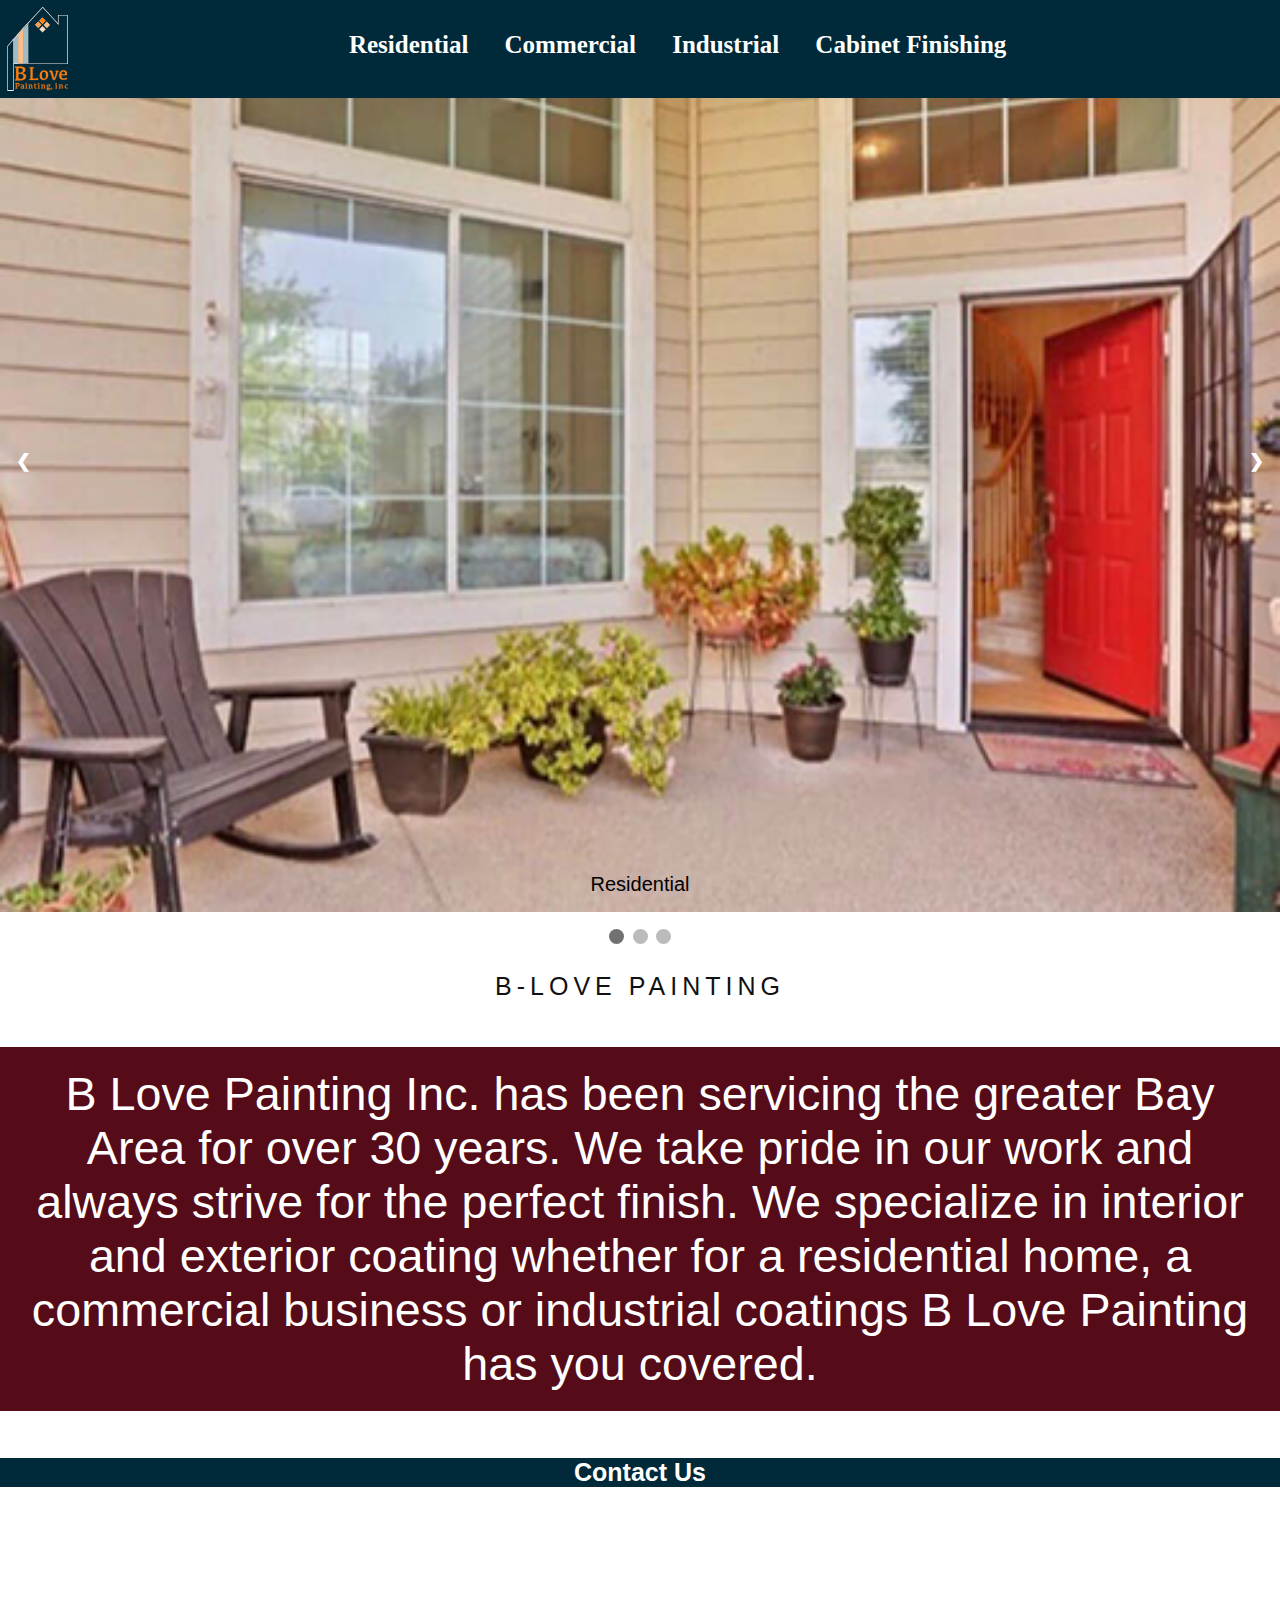
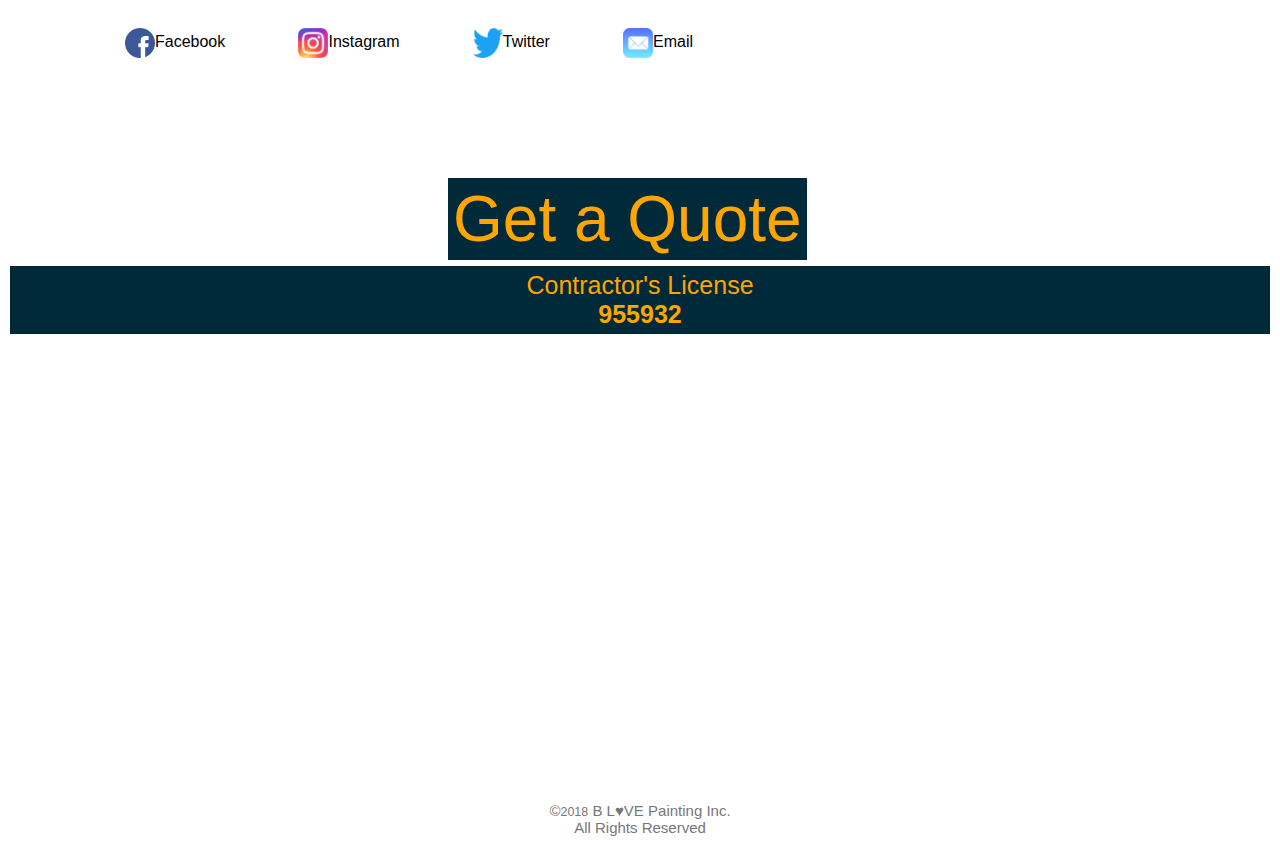
<file: index.html>
<!DOCTYPE html>
<html>
  <head>
    <meta charset="utf-8">
    <title>B Love Painting Inc.</title> 
    <link rel="stylesheet" type="text/css" href="css/style.css">
    <link rel="stylesheet" href="https://cdnjs.cloudflare.com/ajax/libs/font-awesome/4.7.0/css/font-awesome.min.css"> <!--icons-->
    <meta name="viewport" content="width=device-width, initial-scale=1.0"> 
  </head>

  <body>
    <nav class="mainNav" id="responsiveNav">
      <img class="logo" src="images/blove_logo.svg">
      <a href="residential_page.html"><h2>Residential</h2></a>
      <a href="commercial_page.html"><h2>Commercial</h2></a>
      <a href="industrial_page.html"><h2>Industrial</h2></a>
      <a href="cabinet_finishing.html"><h2>Cabinet Finishing</h2></a>
      <a href="javascript:void(0);" style="font-style: 20px;" class="icon" onclick="myFunction()">
      &#9776;</a>
    </nav>

  <div class="slideshow-container">

<div class="mySlides fade">
  <div class="numbertext">1 / 3</div>
  <img class="main_pics" src="images/redDoor.jpg" style="width:100%">
  <div class="text">Residential</div>
</div>

<div class="mySlides fade">
  <div class="numbertext">2 / 3</div>
  <img class="main_pics" src="images/interior.jpg" style="width:100%;">
  <div class="text">Commercial</div>
</div>

<div class="mySlides fade">
  <div class="numbertext">3 / 3</div>
  <img class="main_pics" src="images/industrial.png" style="width:100%;">
  <div class="text">Industrial</div>
</div>

<a class="prev" onclick="plusSlides(-1)">&#10094;</a>
<a class="next" onclick="plusSlides(1)">&#10095;</a>


</div>
<br>

<div style="text-align:center">
  <span class="dot" onclick="currentSlide(1)"></span> 
  <span class="dot" onclick="currentSlide(2)"></span> 
  <span class="dot" onclick="currentSlide(3)"></span> 
</div>

<div>
  <h3 class="text_bottomSlide">B-love Painting</h3>
  <p> B Love Painting Inc. has been servicing the greater Bay Area for over 30 years. We take pride in our work and always strive for the perfect finish. We specialize in interior and exterior coating whether for a residential home, a commercial business or industrial coatings B Love Painting has you covered. </p>
</div>


<div>
  <h1 style="text-align:center;"><strong>Contact Us</strong></h1>

    <div class="end">
      <ul style="list-style-type:none">
       <a href="https://www.facebook.com/B-Love-Painting-Inc-108907095867740/" class="button"><img class="socialIcon" src="images/facebook.png">Facebook
        </a>
        <a href="#" class="button"><img class="socialIcon" src="images/Instagram.png">Instagram
        </a>
       
        <a href="#" class="button"><img class="socialIcon" src="images/twitter.png">Twitter
        </a>
        <a href="#" class="button"><img class="socialIcon" src="images/Email.png">Email
        </a>
      </ul>
    </div>    
      <div><a href="GoogleForm_Page.html" class="main_quote">Get a Quote </a></div>
     <section class="licenseNumber">Contractor's License<br><strong>955932</strong> 
     </section>
    
    <iframe 
    src="https://www.google.com/maps/embed?pb=!1m14!1m8!1m3!1d5590.946422498344!2d-121.25278245783483!3d38.144551111829905!3m2!1i1024!2i768!4f13.1!3m3!1m2!1s0x0%3A0xb1c73764f4afb59d!2sB-Love+Painting+Inc!5e0!3m2!1sen!2sus!4v1544139429946" width="600" height="450" frameborder="0" style="border:0" allowfullscreen>
      
    </iframe>
  </div>

  <footer>
   &copy;<small>2018</small> B L&hearts;VE Painting Inc. <br>All Rights Reserved
  </footer>

<!--Java for Navigation-->
<script>
function myFunction() {
var x = document.getElementById("responsiveNav");
if (x.className === "mainNav") {
x.className += " responsive";
} else {
x.className = "mainNav";
}
}
</script>
<!-- JAVA for slideshow-->
<script>
var slideIndex = 1;
showSlides(slideIndex);
function plusSlides(n) {
  showSlides(slideIndex += n);
}
function currentSlide(n) {
  showSlides(slideIndex = n);
}
function showSlides(n) {
  var i;
  var slides = document.getElementsByClassName("mySlides");
  var dots = document.getElementsByClassName("dot");
  if (n > slides.length) {slideIndex = 1}    
  if (n < 1) {slideIndex = slides.length}
  for (i = 0; i < slides.length; i++) {
      slides[i].style.display = "none";  
  }
  for (i = 0; i < dots.length; i++) {
      dots[i].className = dots[i].className.replace(" active", "");
  }
  slides[slideIndex-1].style.display = "block";  
  dots[slideIndex-1].className += " active";
}
</script>





  </body>

</html>
</file>
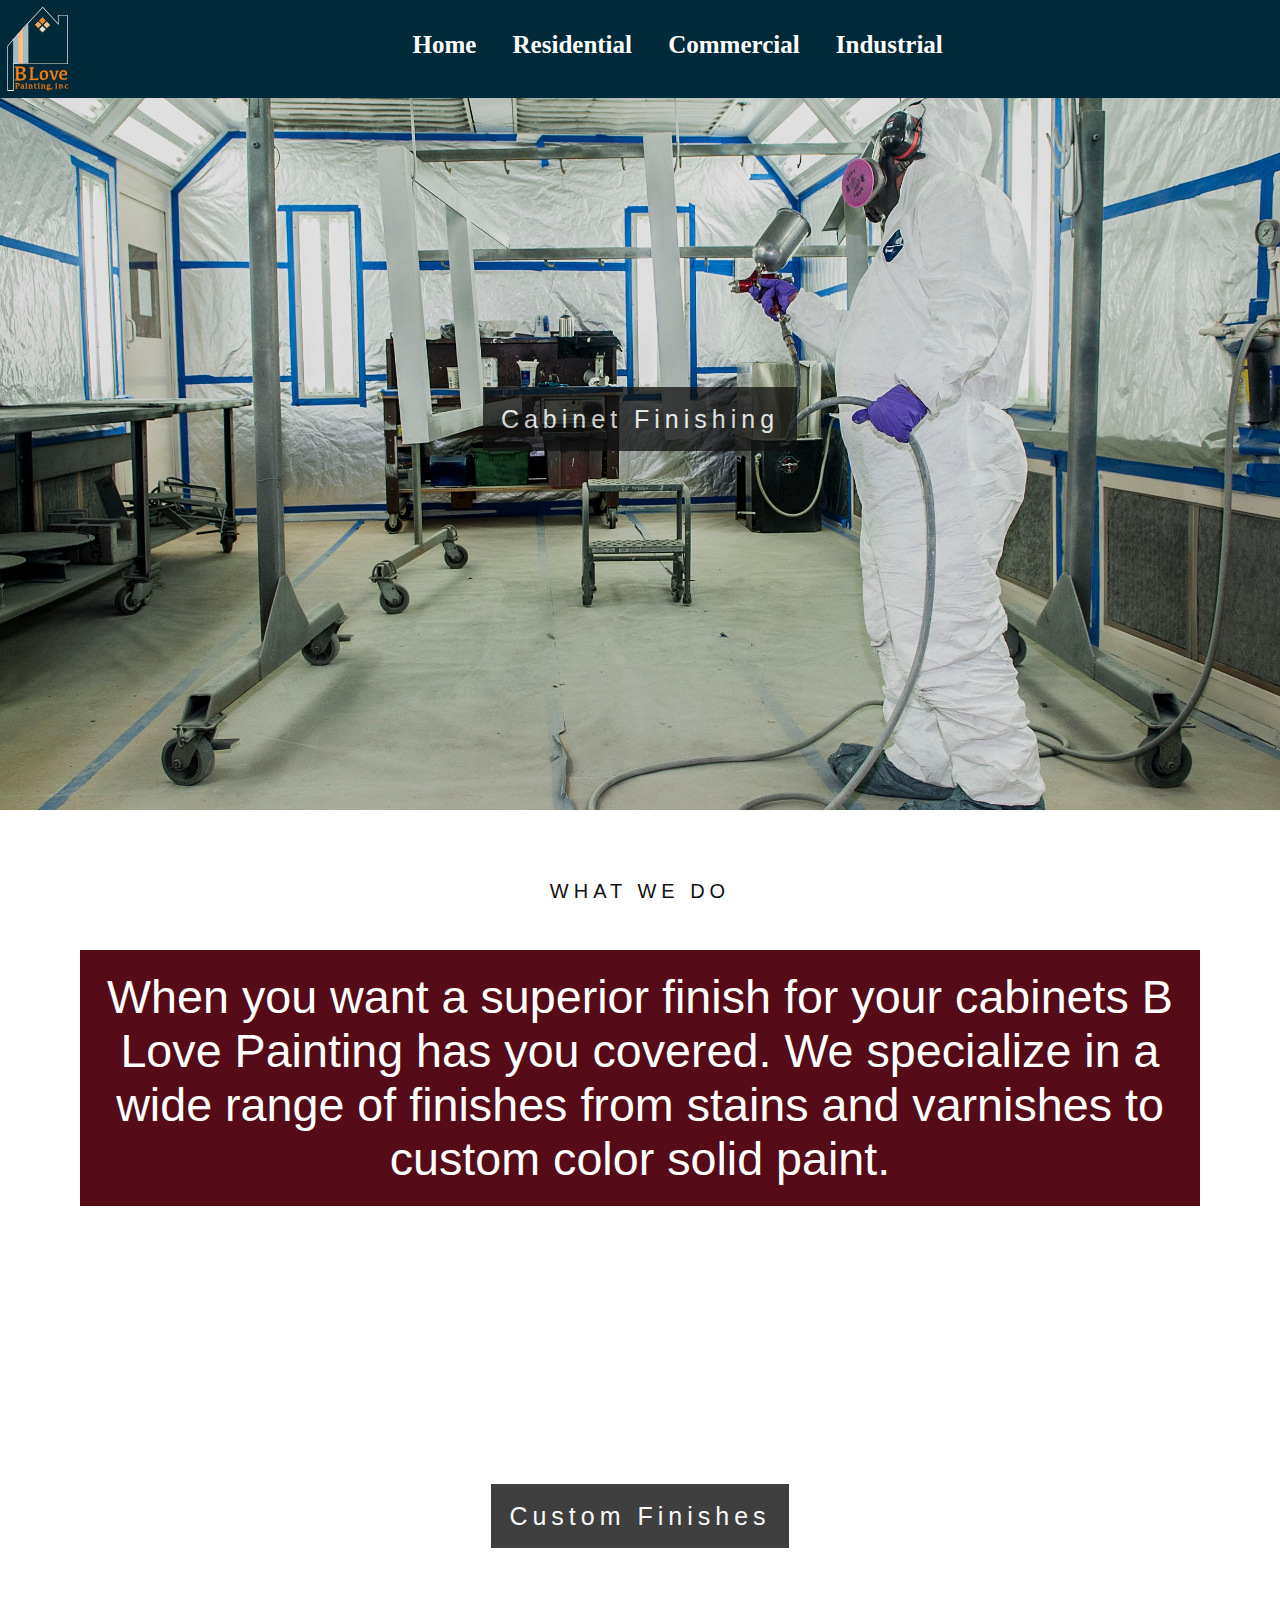
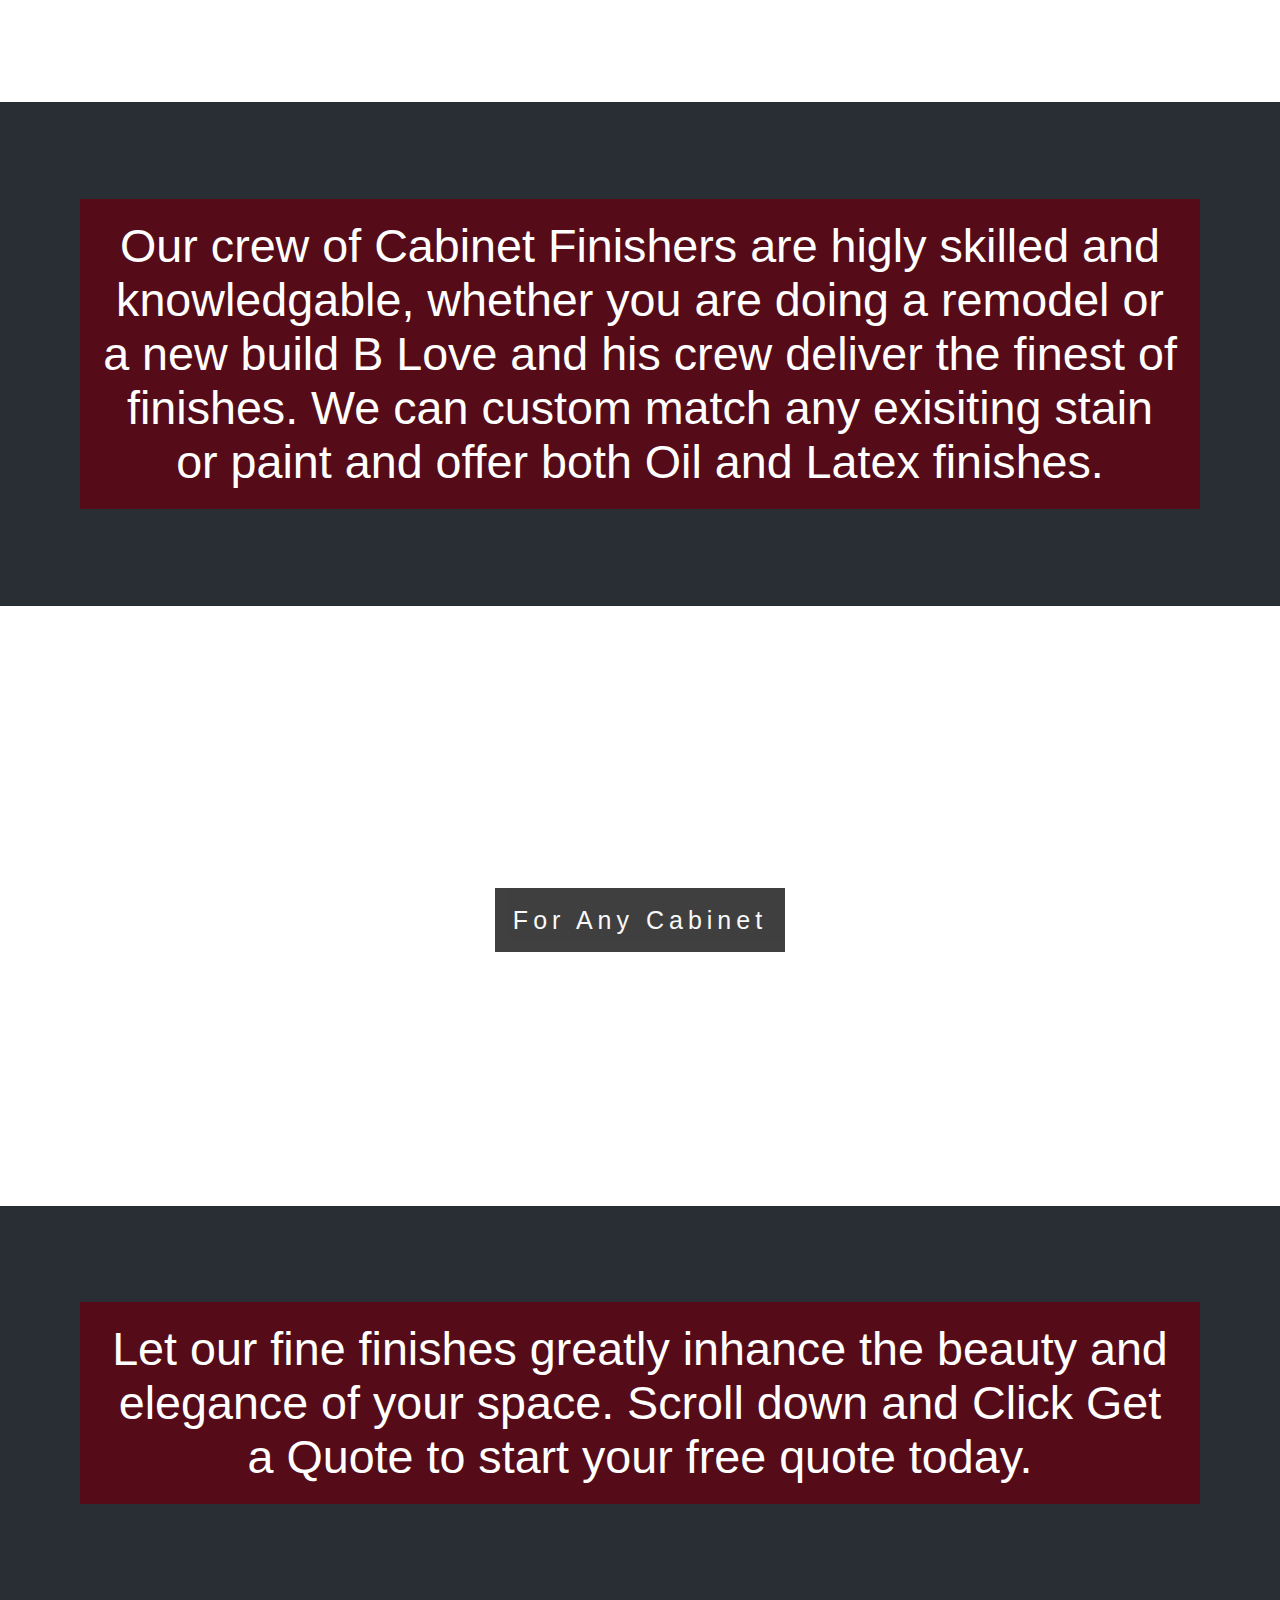
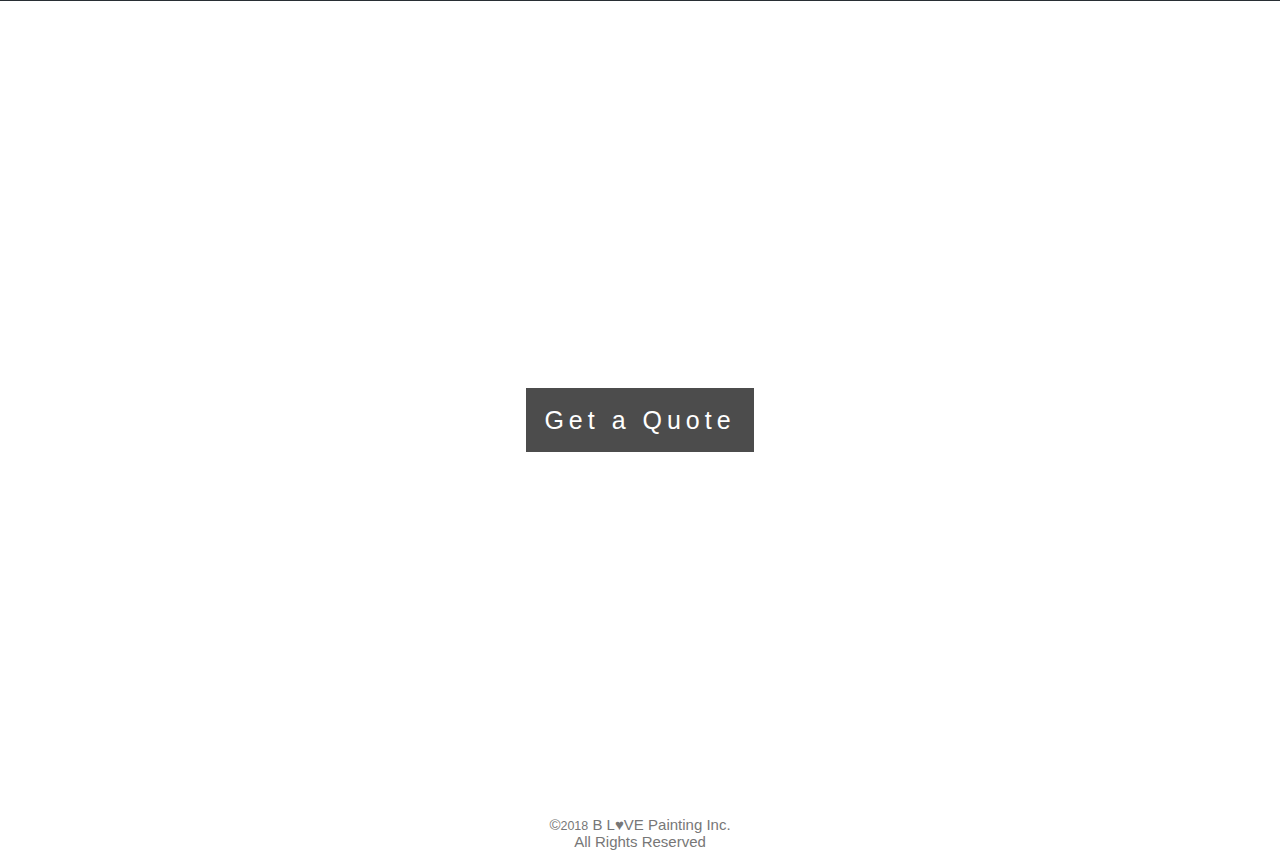
<file: cabinet_finishing.html>
<!DOCTYPE html>
<html>
  <head>
    <meta charset="utf-8">
    <title>B Love Painting Inc.</title> 
    <link rel="stylesheet" type="text/css" href="css/style.css">
    <link rel="stylesheet" href="https://cdnjs.cloudflare.com/ajax/libs/font-awesome/4.7.0/css/font-awesome.min.css"> <!--icons-->
    <meta name="viewport" content="width=device-width, initial-scale=1.0"> 
  </head>

  <body>
    <nav class="mainNav" id="responsiveNav">
      <a href="javascript:void(0);" style="font-style: 20px;" class="icon" onclick="myFunction()">
      &#9776;</a>
      <img class="logo" src="images/blove_logo.svg">
      <a href="index.html"><h2>Home</h2></a>
      <a href="residential_page.html"><h2>Residential</h2></a>
      <a href="commercial_page.html"><h2>Commercial</h2></a>
      <a href="industrial_page.html"><h2>Industrial</h2></a>
      
    </nav>



<div class="cab_1">
  <div class="caption">
    <span class="border">Cabinet Finishing</span>
  </div>
</div>

<div style="color: #777;background-color:white;text-align:center;padding:50px 80px;text-align: justify;">
  <h3 style="text-align:center;">What we do</h3>
  <p> When you want a superior finish for your cabinets B Love Painting has you covered. We specialize in a wide range of finishes from stains and varnishes to custom color solid paint.</p>
</div>

<div class="cab_2">
  <div class="caption">
    <span class="border" style="background-color:#000000;font-size:25px;color: #f7f7f7;">Custom Finishes</span>
  </div>
</div>

<div style="position:relative;">
  <div style="color:#ddd;background-color:#282E34;text-align:center;padding:50px 80px;text-align: justify;">
    <p>Our crew of Cabinet Finishers are higly skilled and knowledgable, whether you are doing a remodel or a new build B Love and his crew deliver the finest of finishes. We can custom match any exisiting stain or paint and offer both Oil and Latex finishes.  </p>
  </div>
</div>

<div class="cab_3">
  <div class="caption">
    <span class="border" style="background-color:#000000;font-size:25px;color: #f7f7f7;">For Any Cabinet</span>
  </div>
</div>

<div style="position:relative;">
  <div style="color:#ddd;background-color:#282E34;text-align:center;padding:50px 80px;text-align: justify;">
    <p>Let our fine finishes greatly inhance the beauty and elegance of your space. Scroll down and Click Get a Quote to start your free quote today.</p>
  </div>
</div>

<div class="cab_1">
  <div  class="caption">
    <span class="border" ><a class="quote" href="googleForm_page.html">Get a Quote </a></span>
  </div>
</div>

 <footer>
   &copy;<small>2018</small> B L&hearts;VE Painting Inc. <br>All Rights Reserved
  </footer>

<script>
function myFunction() {
var x = document.getElementById("responsiveNav");
if (x.className === "mainNav") {
x.className += " responsive";
} else {
x.className = "mainNav";
}
}
</script>

</body>

</html>
</file>
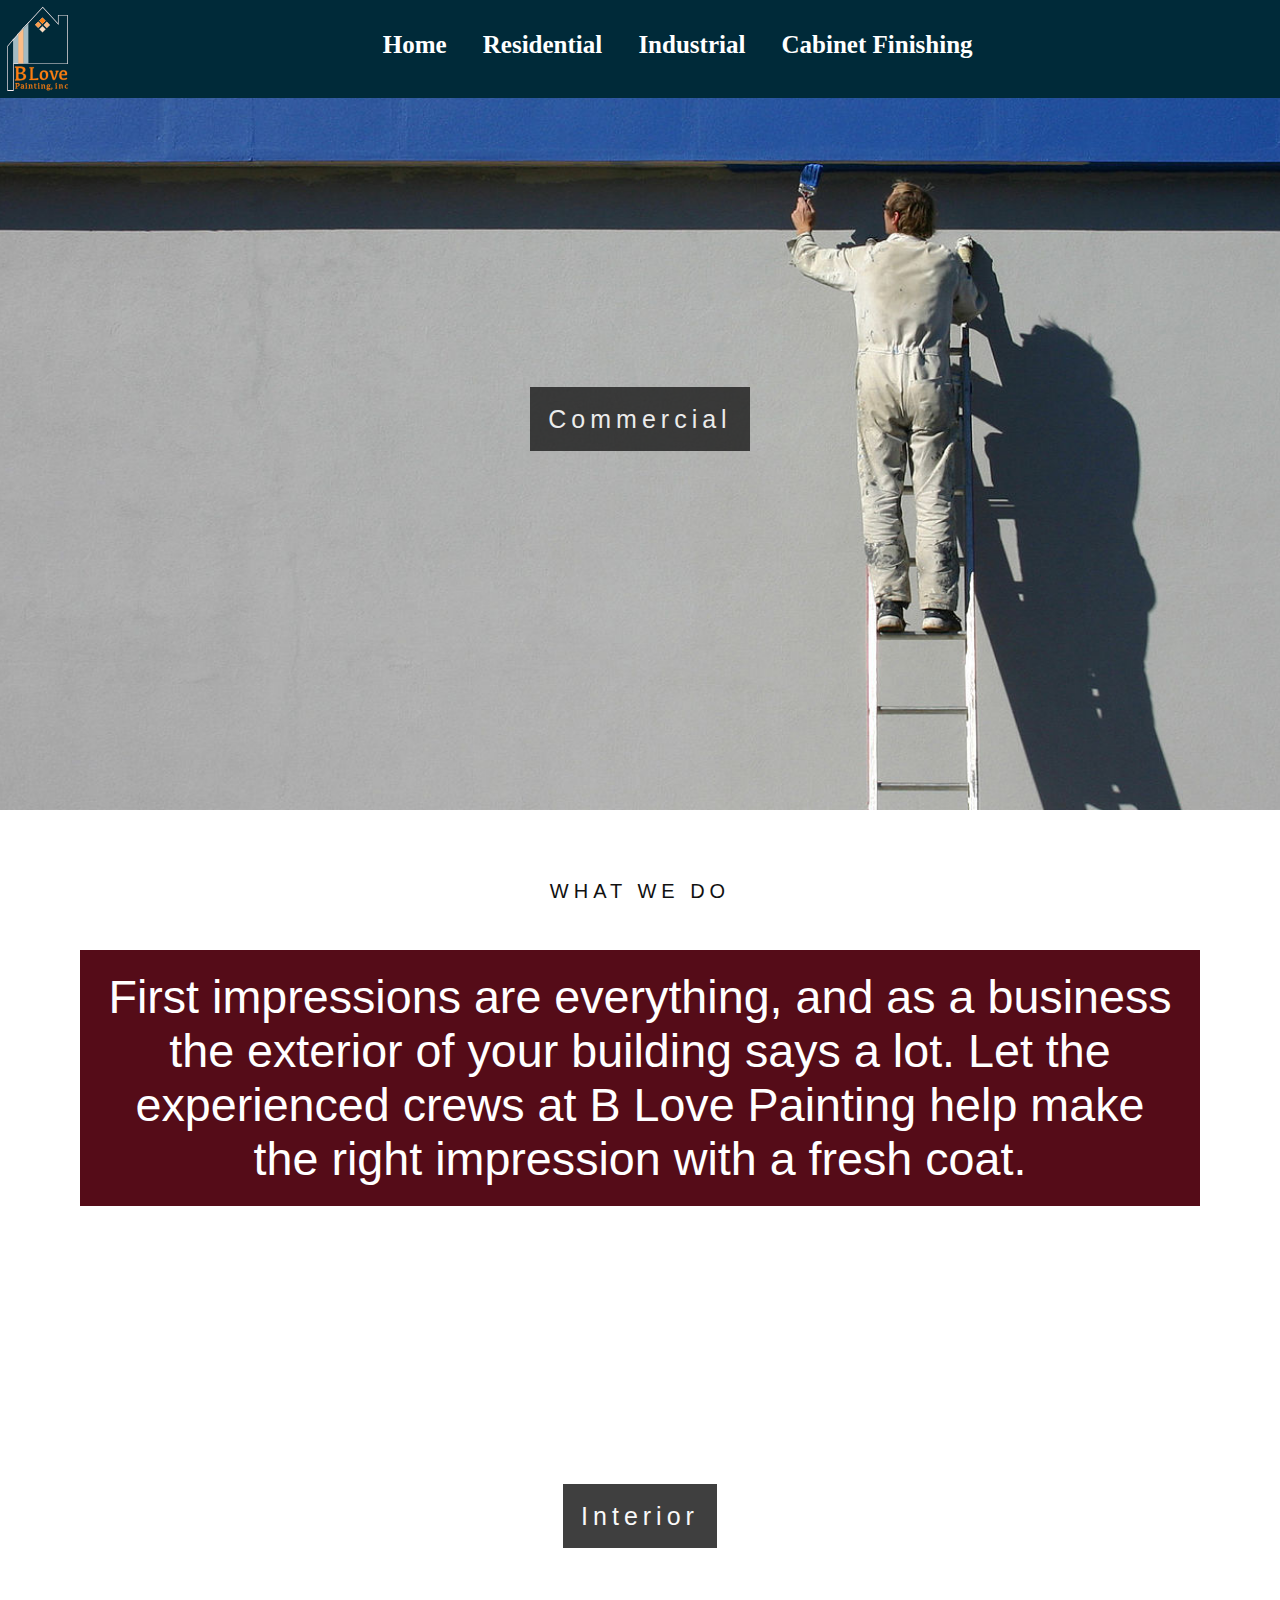
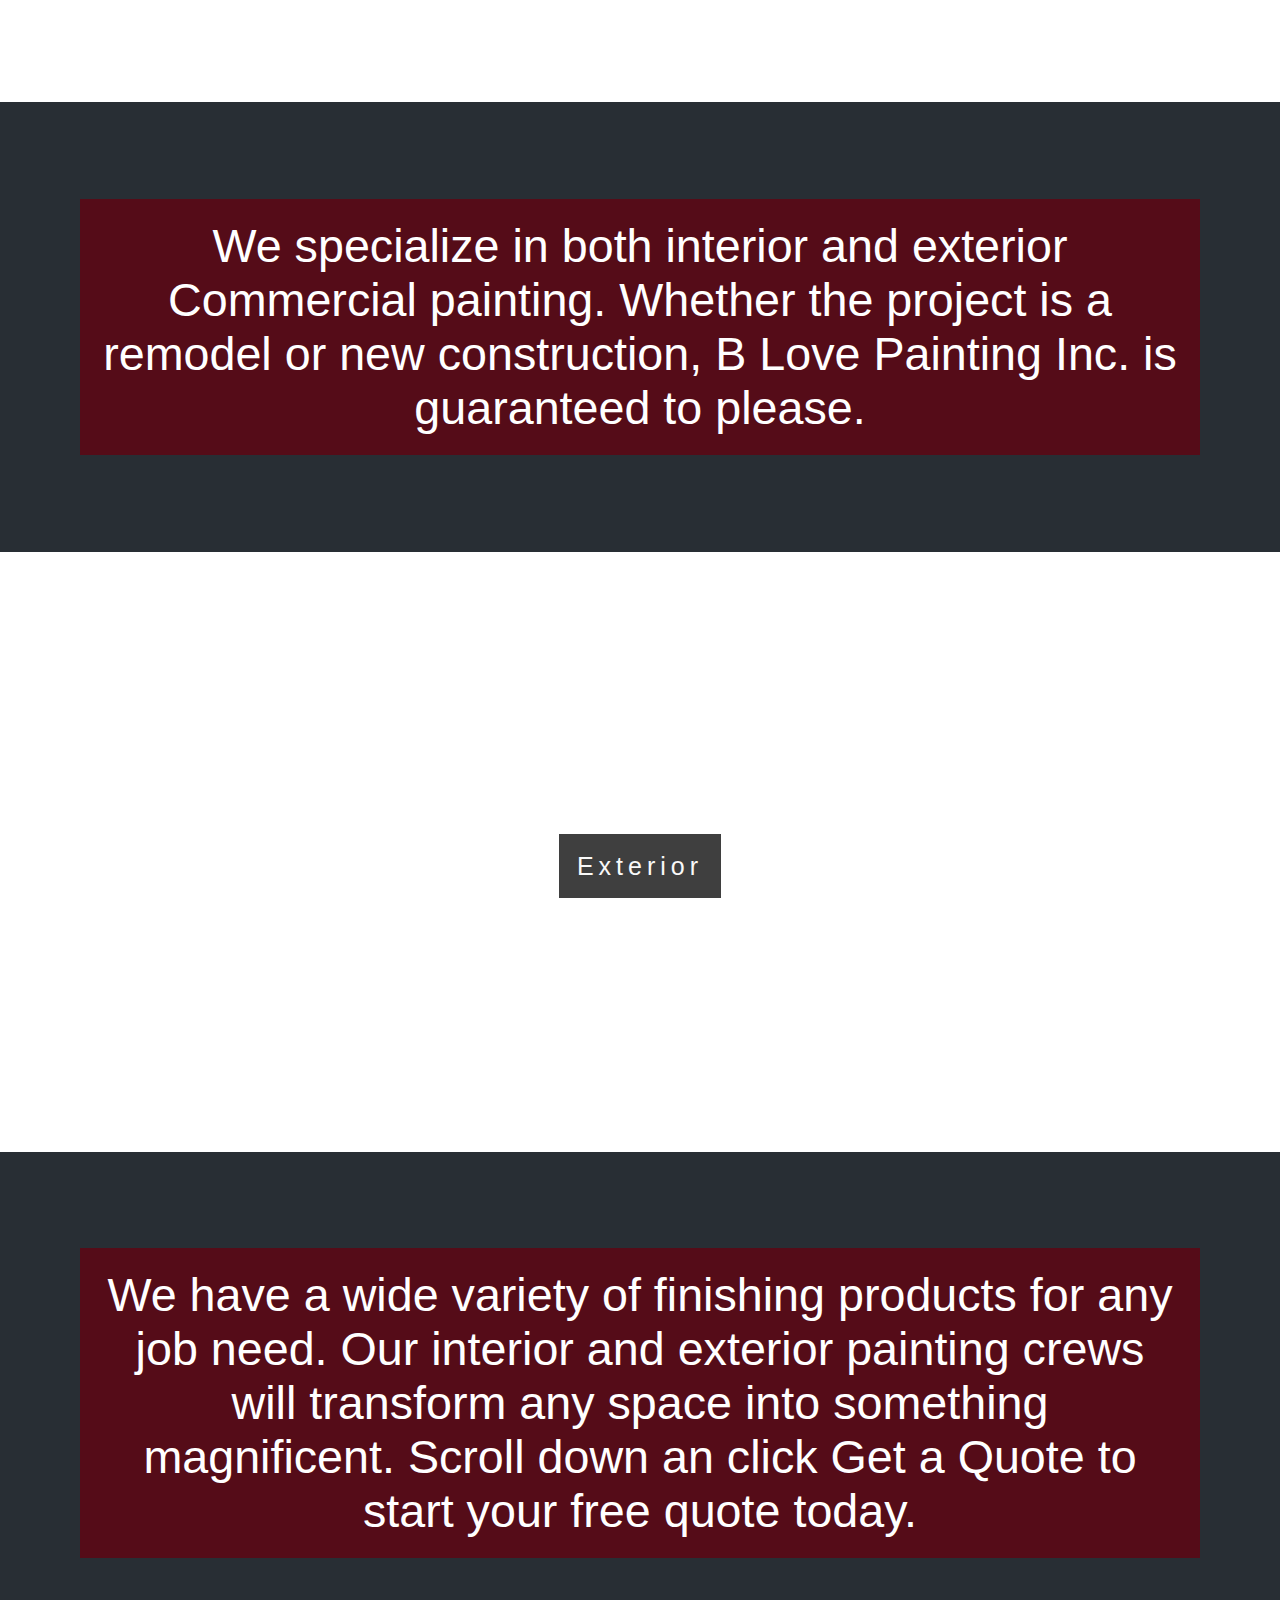
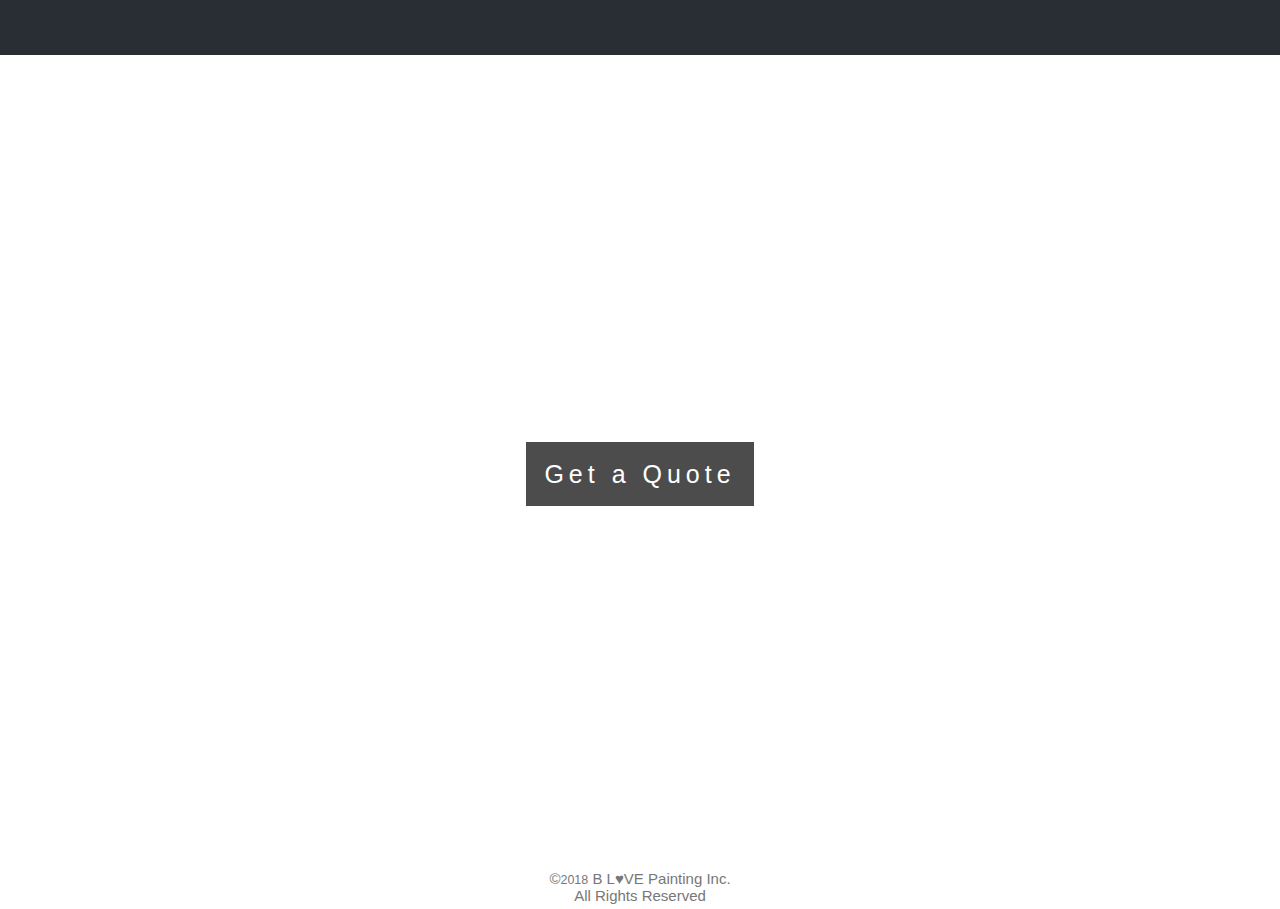
<file: commercial_page.html>
<!DOCTYPE html>
<html>
  <head>
    <meta charset="utf-8">
    <title>B Love Painting Inc.</title> 
    <link rel="stylesheet" type="text/css" href="css/style.css">
    <link rel="stylesheet" href="https://cdnjs.cloudflare.com/ajax/libs/font-awesome/4.7.0/css/font-awesome.min.css"> <!--icons-->
    <meta name="viewport" content="width=device-width, initial-scale=1.0"> 
  </head>

  <body>
  	<nav class="mainNav" id="responsiveNav">
  			<img class="logo" src="images/blove_logo.svg">
			<a href="index.html"><h2>Home</h2></a>
			<a href="residential_page.html"><h2>Residential</h2></a>
			<a href="industrial_page.html"><h2>Industrial</h2></a>
			<a href="cabinet_finishing.html"><h2>Cabinet Finishing</h2></a>
			<a href="javascript:void(0);" style="font-style: 20px;" class="icon" onclick="myFunction()">
			&#9776;</a>
		</nav>



<div class="com_1">
  <div class="caption">
    <span class="border">Commercial</span>
  </div>
</div>

<div style="color: #777;background-color:white;text-align:center;padding:50px 80px;text-align: justify;">
  <h3 style="text-align:center;">What we do</h3>
  <p> First impressions are everything, and as a business the exterior of your building says a lot. Let the experienced crews at B Love Painting help make the right impression with a fresh coat.</p>
</div>

<div class="com_2">
  <div class="caption">
    <span class="border" style="background-color:#000000;font-size:25px;color: #f7f7f7;">Interior</span>
  </div>
</div>

<div style="position:relative;">
  <div style="color:#ddd;background-color:#282E34;text-align:center;padding:50px 80px;text-align: justify;">
    <p> We specialize in both interior and exterior Commercial painting. Whether the project is a remodel or new construction, B Love Painting Inc. is guaranteed to please. </p>
  </div>
</div>

<div class="com_3">
  <div class="caption">
    <span class="border" style="background-color:#000000;font-size:25px;color: #f7f7f7;">Exterior</span>
  </div>
</div>

<div style="position:relative;">
  <div style="color:#ddd;background-color:#282E34;text-align:center;padding:50px 80px;text-align: justify;">
    <p> We have a wide variety of finishing products for any job need. Our interior and exterior painting crews will transform any space into something magnificent. Scroll down an click Get a Quote to start your free quote today.</p>
  </div>
</div>

<div class="com_1">
  <div class="caption">
    <span class="border" ><a class="quote" href="googleForm_page.html">Get a Quote </a></span>
  </div>
</div>

 <footer>
   &copy;<small>2018</small> B L&hearts;VE Painting Inc. <br>All Rights Reserved
  </footer>

<script>
function myFunction() {
var x = document.getElementById("responsiveNav");
if (x.className === "mainNav") {
x.className += " responsive";
} else {
x.className = "mainNav";
}
}
</script>

</body>

</html>
</file>
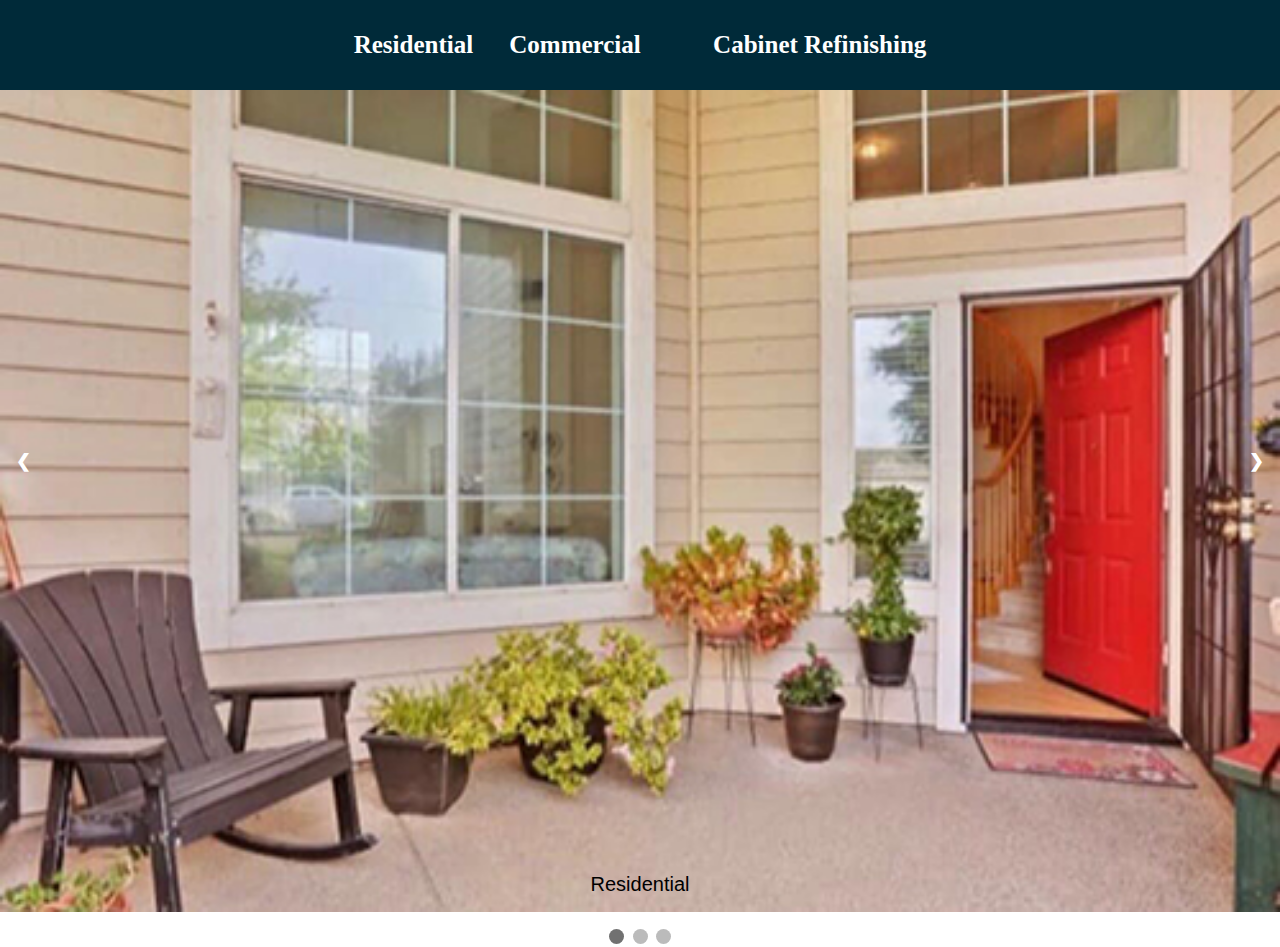
<file: home_page.html>
<!DOCTYPE html>
<html>
  <head>
    <meta charset="utf-8">
    <title>B Love Painting Inc.</title> 
    <link rel="stylesheet" type="text/css" href="css/style.css">
    <link rel="stylesheet" href="https://cdnjs.cloudflare.com/ajax/libs/font-awesome/4.7.0/css/font-awesome.min.css"> <!--icons-->
    <meta name="viewport" content="width=device-width, initial-scale=1.0"> </head>

  <body>
  	<nav class="mainNav" id="responsiveNav">
			<a href="residential_page.html"><h2>Residential</h2></a>
			<a href="#"><h2>Commercial</h2></a>
			<a href="#"><h2></h2></a>
			<a href="#"><h2>Cabinet Refinishing</h2></a>
			<a href="javascript:void(0);" style="font-style: 20px;" class="icon" onclick="myFunction()">
			&#9776;</a>
		</nav>

	<div class="slideshow-container">

<div class="mySlides fade">
  <div class="numbertext">1 / 3</div>
  <img src="images/redDoor.jpg" style="width:100%">
  <div class="text">Residential</div>
</div>

<div class="mySlides fade">
  <div class="numbertext">2 / 3</div>
  <img src="images/interior.jpg" style="width:100%">
  <div class="text">Commercial</div>
</div>

<div class="mySlides fade">
  <div class="numbertext">3 / 3</div>
  <img src="images/industrial.png" style="width:100%">
  <div class="text">Industrial</div>
</div>

<a class="prev" onclick="plusSlides(-1)">&#10094;</a>
<a class="next" onclick="plusSlides(1)">&#10095;</a>

</div>
<br>

<div style="text-align:center">
  <span class="dot" onclick="currentSlide(1)"></span> 
  <span class="dot" onclick="currentSlide(2)"></span> 
  <span class="dot" onclick="currentSlide(3)"></span> 
</div>

<script>
var slideIndex = 1;
showSlides(slideIndex);

function plusSlides(n) {
  showSlides(slideIndex += n);
}

function currentSlide(n) {
  showSlides(slideIndex = n);
}

function showSlides(n) {
  var i;
  var slides = document.getElementsByClassName("mySlides");
  var dots = document.getElementsByClassName("dot");
  if (n > slides.length) {slideIndex = 1}    
  if (n < 1) {slideIndex = slides.length}
  for (i = 0; i < slides.length; i++) {
      slides[i].style.display = "none";  
  }
  for (i = 0; i < dots.length; i++) {
      dots[i].className = dots[i].className.replace(" active", "");
  }
  slides[slideIndex-1].style.display = "block";  
  dots[slideIndex-1].className += " active";
}
</script>







  </body>

</html>
</file>
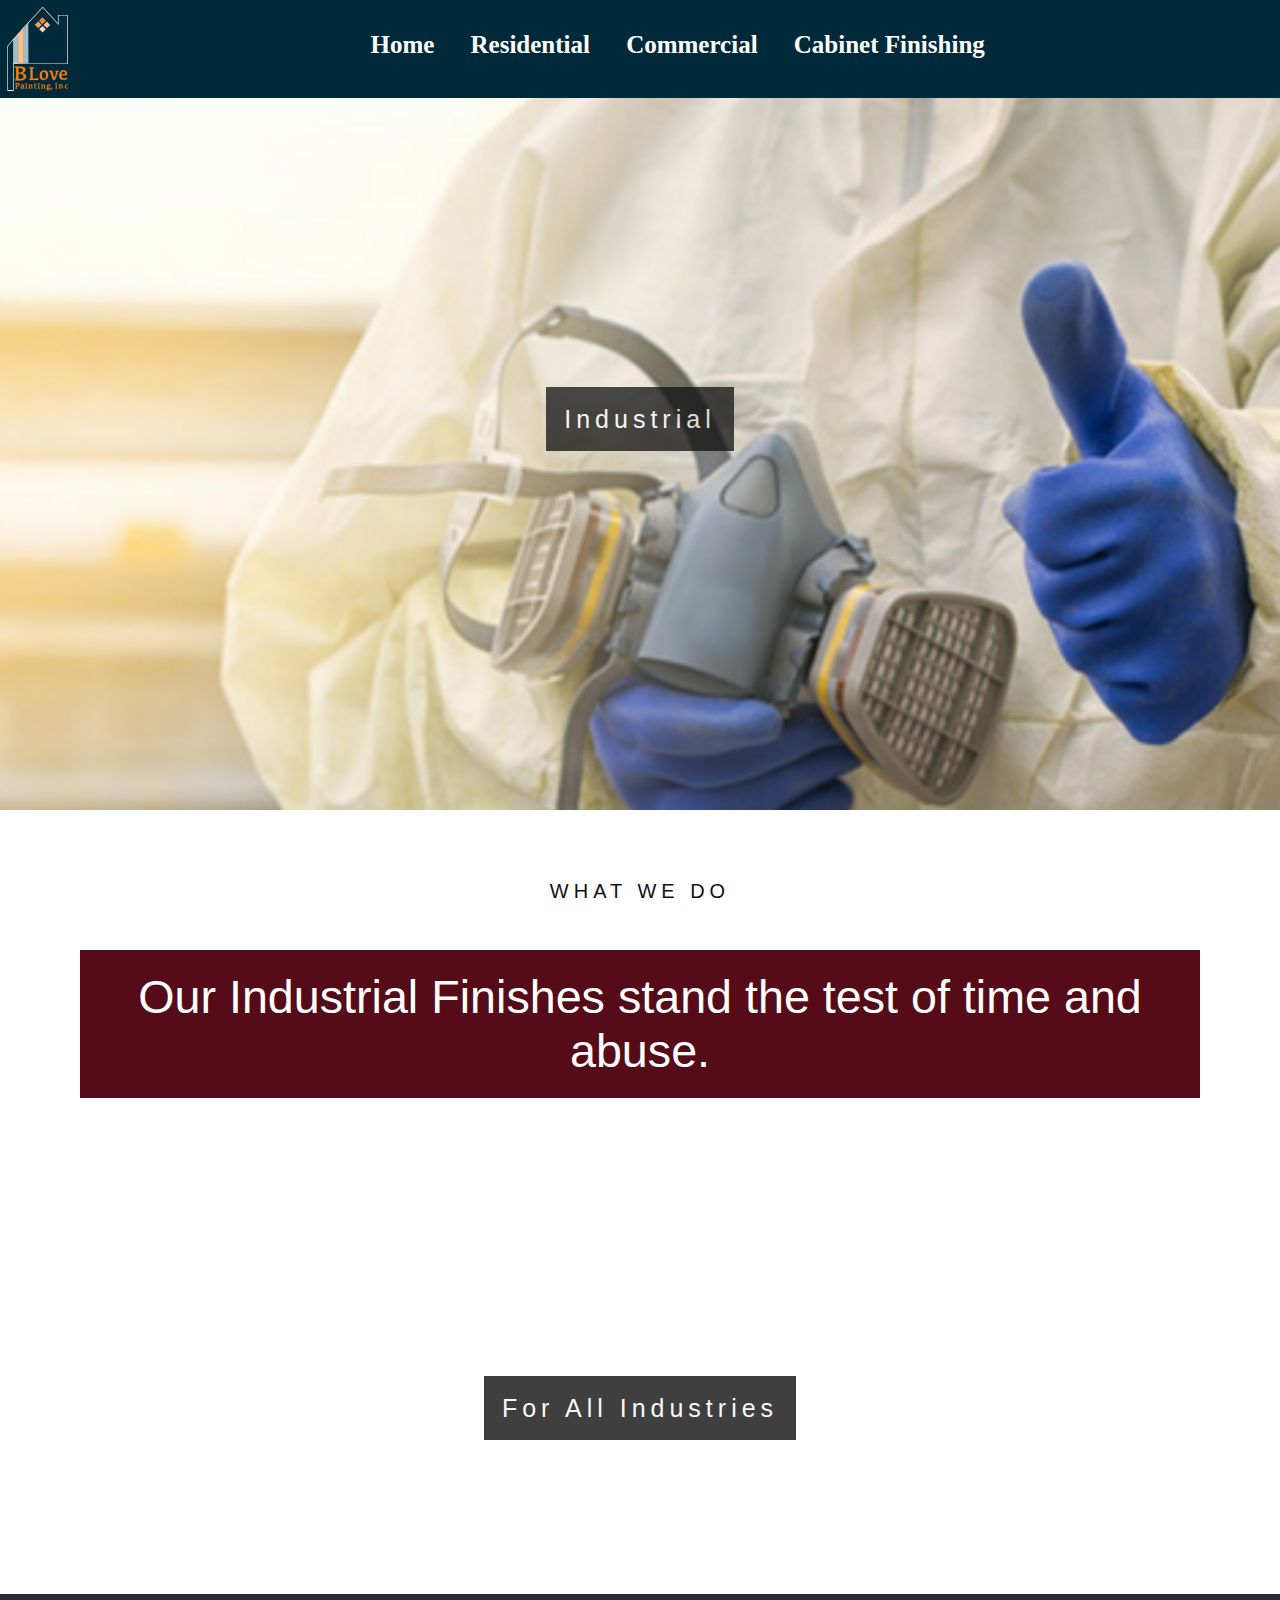
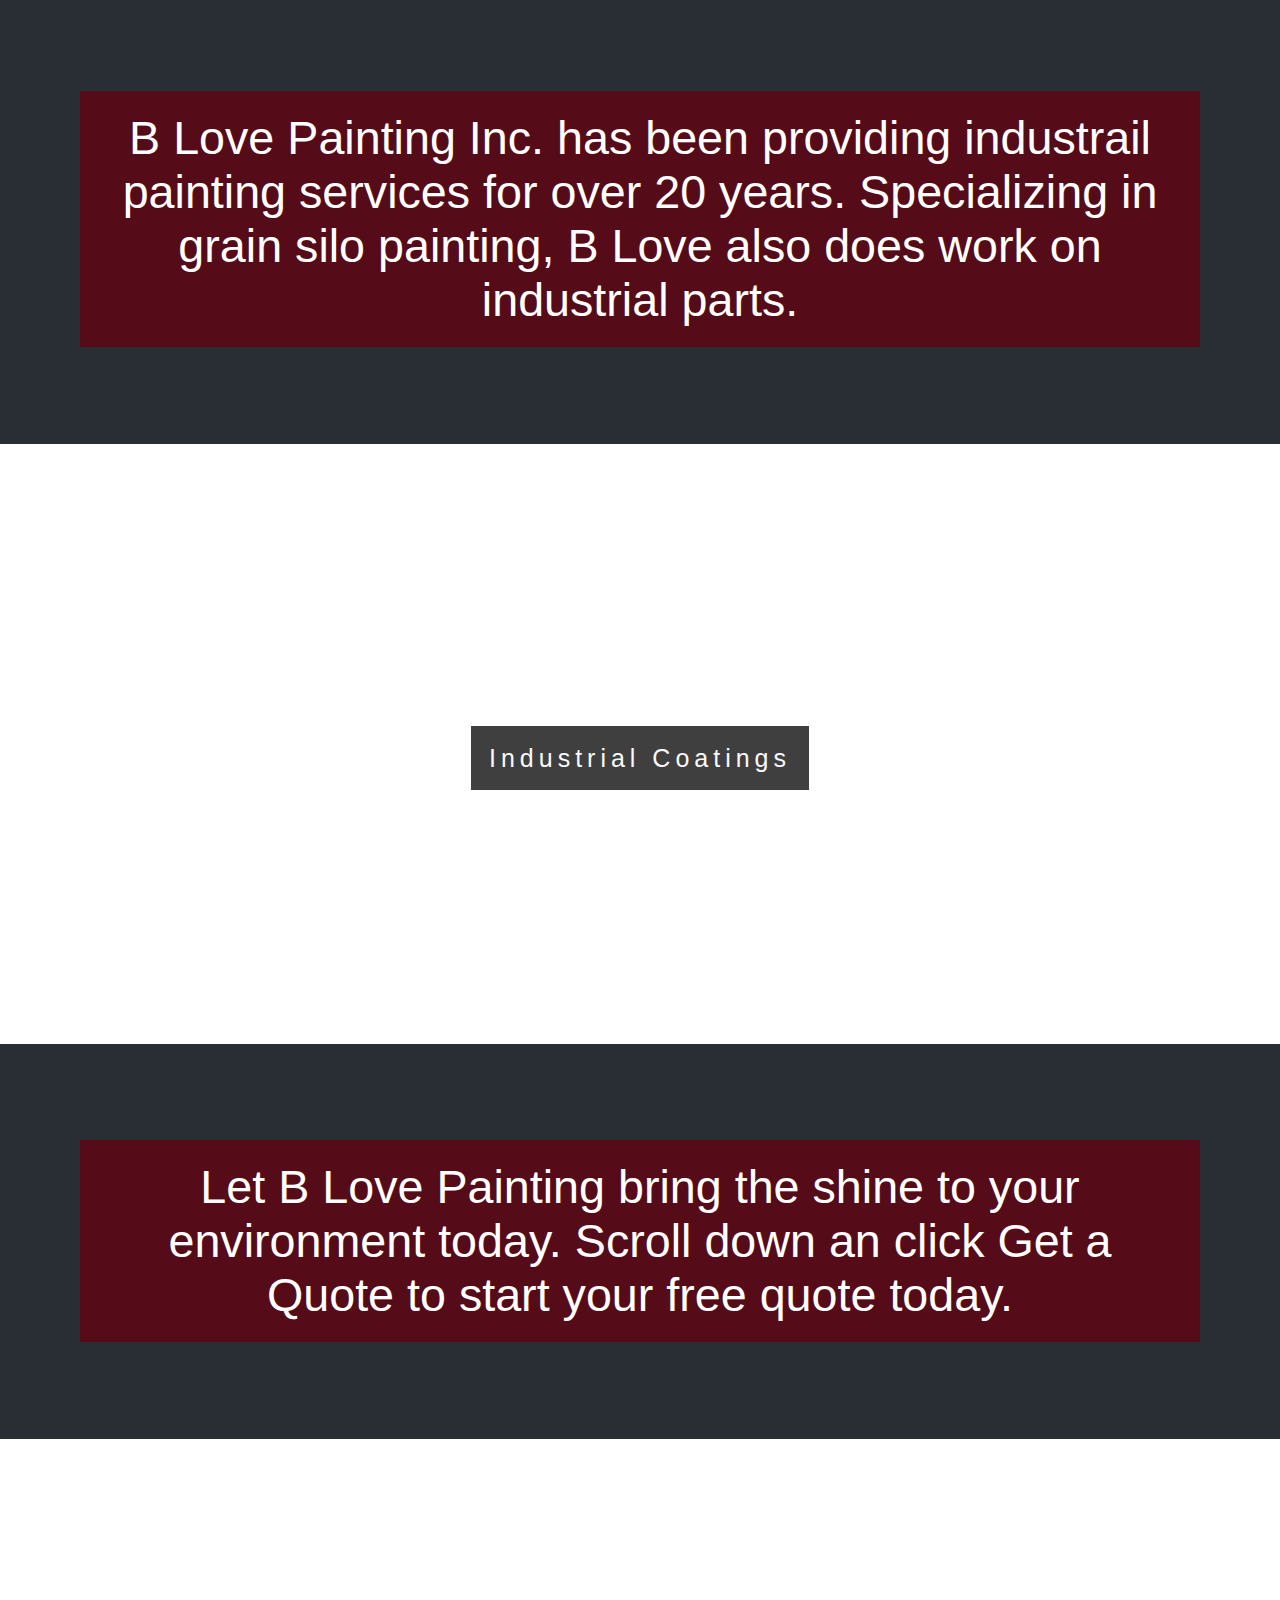
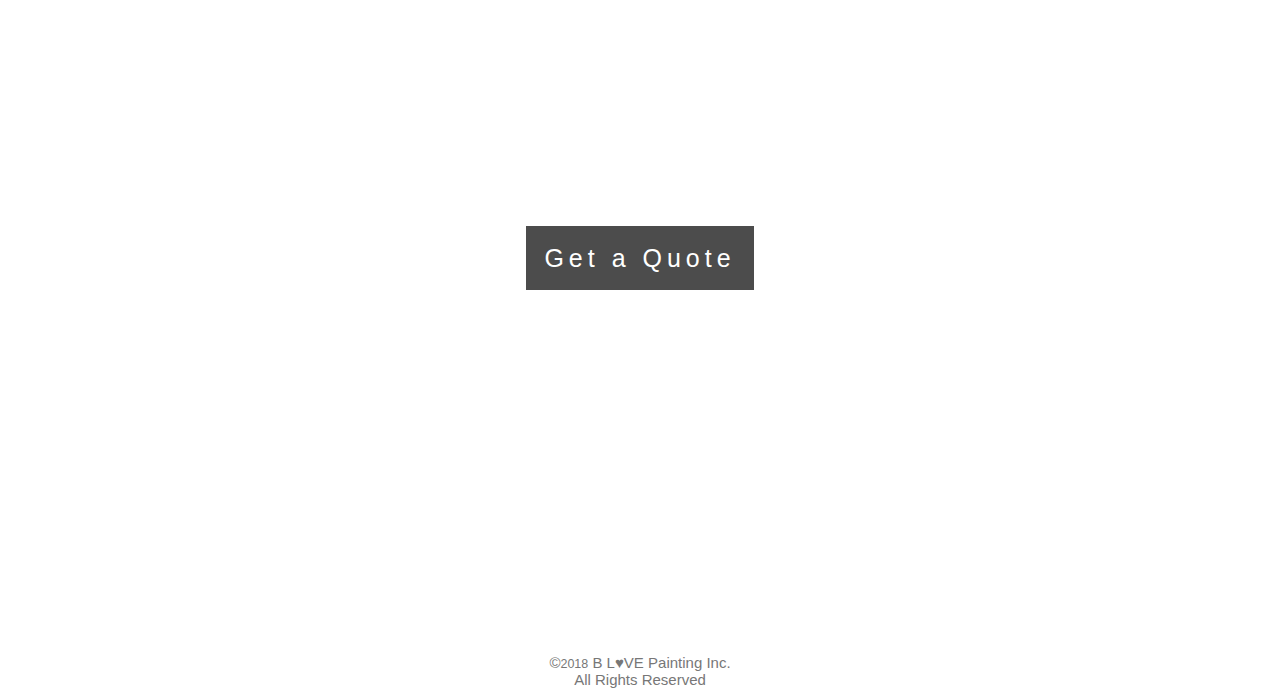
<file: industrial_page.html>
<!DOCTYPE html>
<html>
  <head>
    <meta charset="utf-8">
    <title>B Love Painting Inc.</title> 
    <link rel="stylesheet" type="text/css" href="css/style.css">
    <link rel="stylesheet" href="https://cdnjs.cloudflare.com/ajax/libs/font-awesome/4.7.0/css/font-awesome.min.css"> <!--icons-->
    <meta name="viewport" content="width=device-width, initial-scale=1.0"> 
  </head>

  <body>
  	<nav class="mainNav" id="responsiveNav">
  			<img class="logo" src="images/blove_logo.svg">
			<a href="index.html"><h2>Home</h2></a>
			<a href="residential_page.html"><h2>Residential</h2></a>
			<a href="commercial_page.html"><h2>Commercial</h2></a>
			<a href="cabinet_finishing.html"><h2>Cabinet Finishing</h2></a>
			<a href="javascript:void(0);" style="font-style: 20px;" class="icon" onclick="myFunction()">
			&#9776;</a>
		</nav>



<div class="ind_1">
  <div class="caption">
    <span class="border">Industrial</span>
  </div>
</div>

<div style="color: #777;background-color:white;text-align:center;padding:50px 80px;text-align: justify;">
  <h3 style="text-align:center;">What we do</h3>
  <p> Our Industrial Finishes stand the test of time and abuse. </p>
</div>

<div class="ind_2">
  <div class="caption">
    <span class="border" style="background-color:#000000;font-size:25px;color: #f7f7f7;">For All Industries</span>
  </div>
</div>

<div style="position:relative;">
  <div style="color:#ddd;background-color:#282E34;text-align:center;padding:50px 80px;text-align: justify;">
    <p>B Love Painting Inc. has been providing industrail painting services for over 20 years. Specializing in grain silo painting,  B Love also does work on industrial parts. </p>
  </div>
</div>

<div class="ind_3">
  <div class="caption">
    <span class="border" style="background-color:#000000;font-size:25px;color: #f7f7f7;">Industrial Coatings</span>
  </div>
</div>

<div style="position:relative;">
  <div style="color:#ddd;background-color:#282E34;text-align:center;padding:50px 80px;text-align: justify;">
    <p>Let B Love Painting bring the shine to your environment today. Scroll down an click Get a Quote to start your free quote today.</p>
  </div>
</div>

<div class="ind_1">
  <div class="caption">
    <span class="border" ><a class="quote" href="googleForm_page.html">Get a Quote </a></span>
  </div>
</div>

 <footer>
   &copy;<small>2018</small> B L&hearts;VE Painting Inc. <br>All Rights Reserved
  </footer>

<script>
function myFunction() {
var x = document.getElementById("responsiveNav");
if (x.className === "mainNav") {
x.className += " responsive";
} else {
x.className = "mainNav";
}
}
</script>

</body>

</html>
</file>
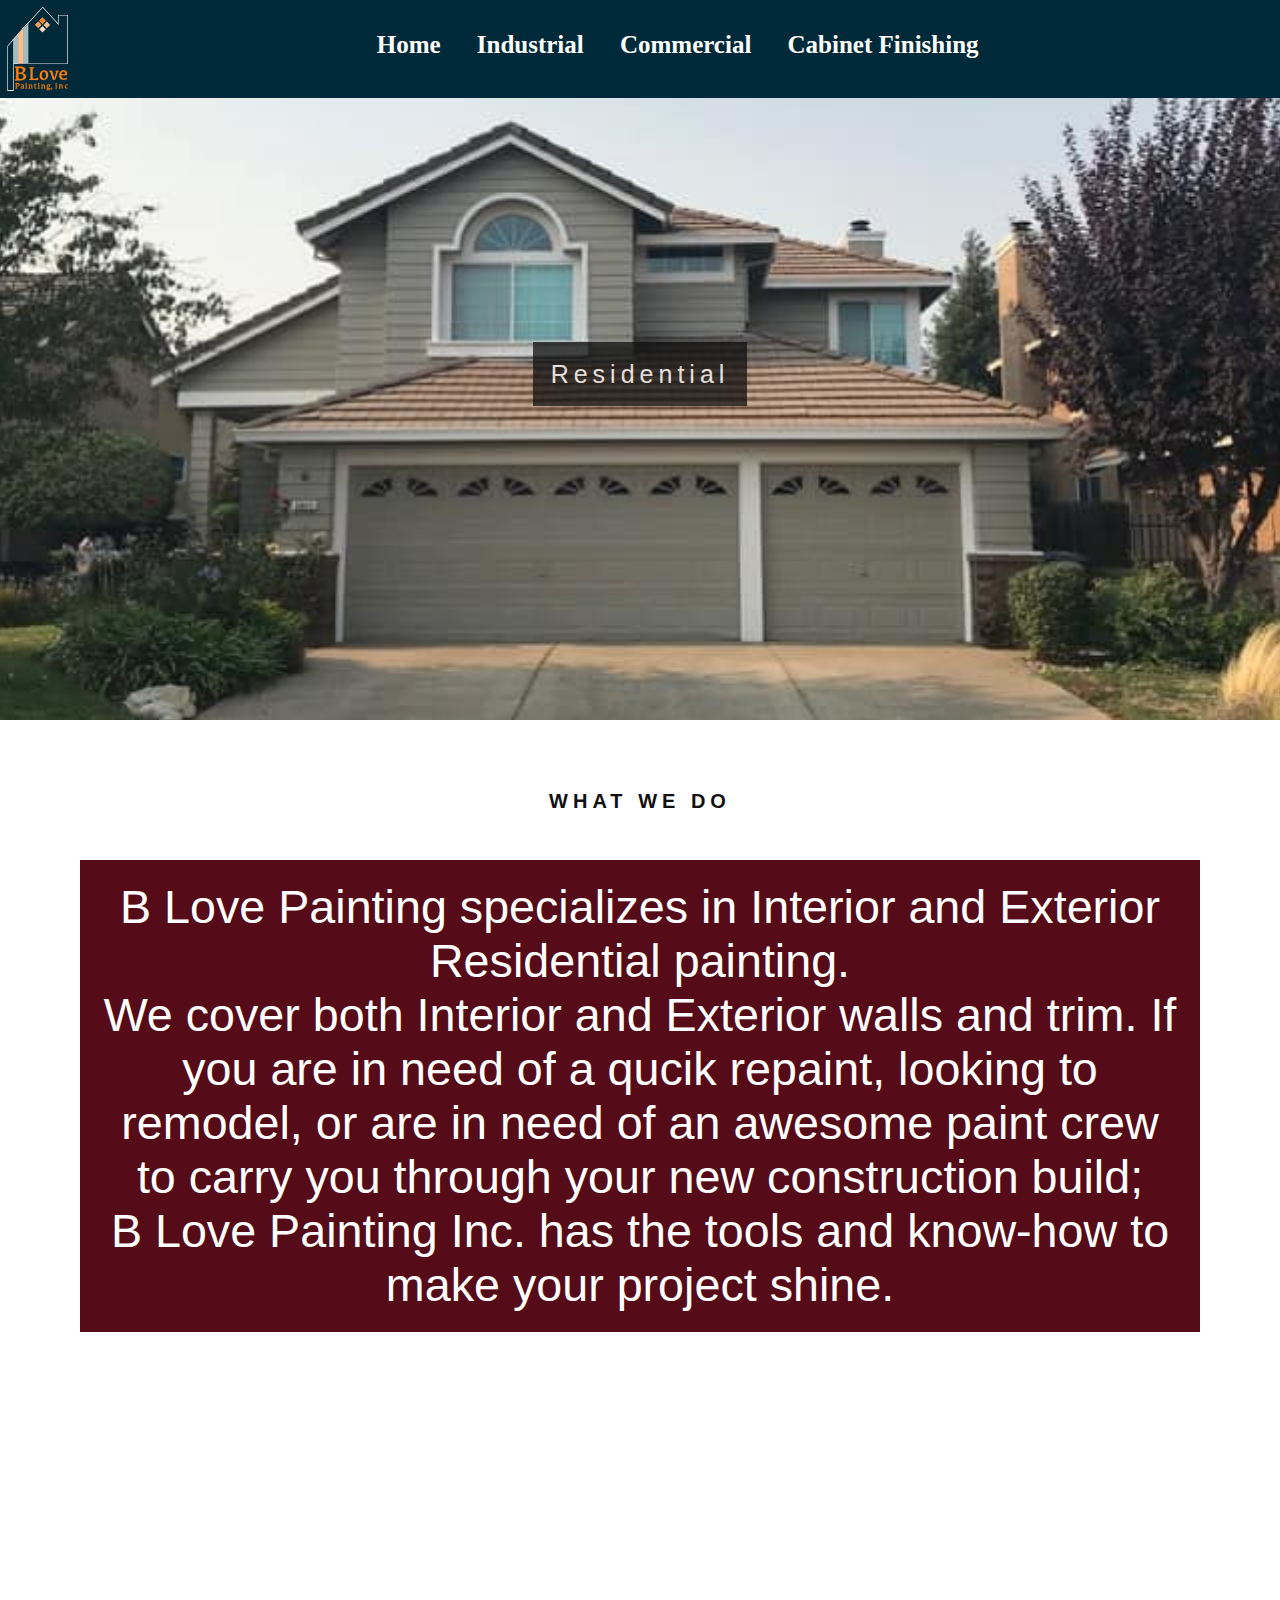
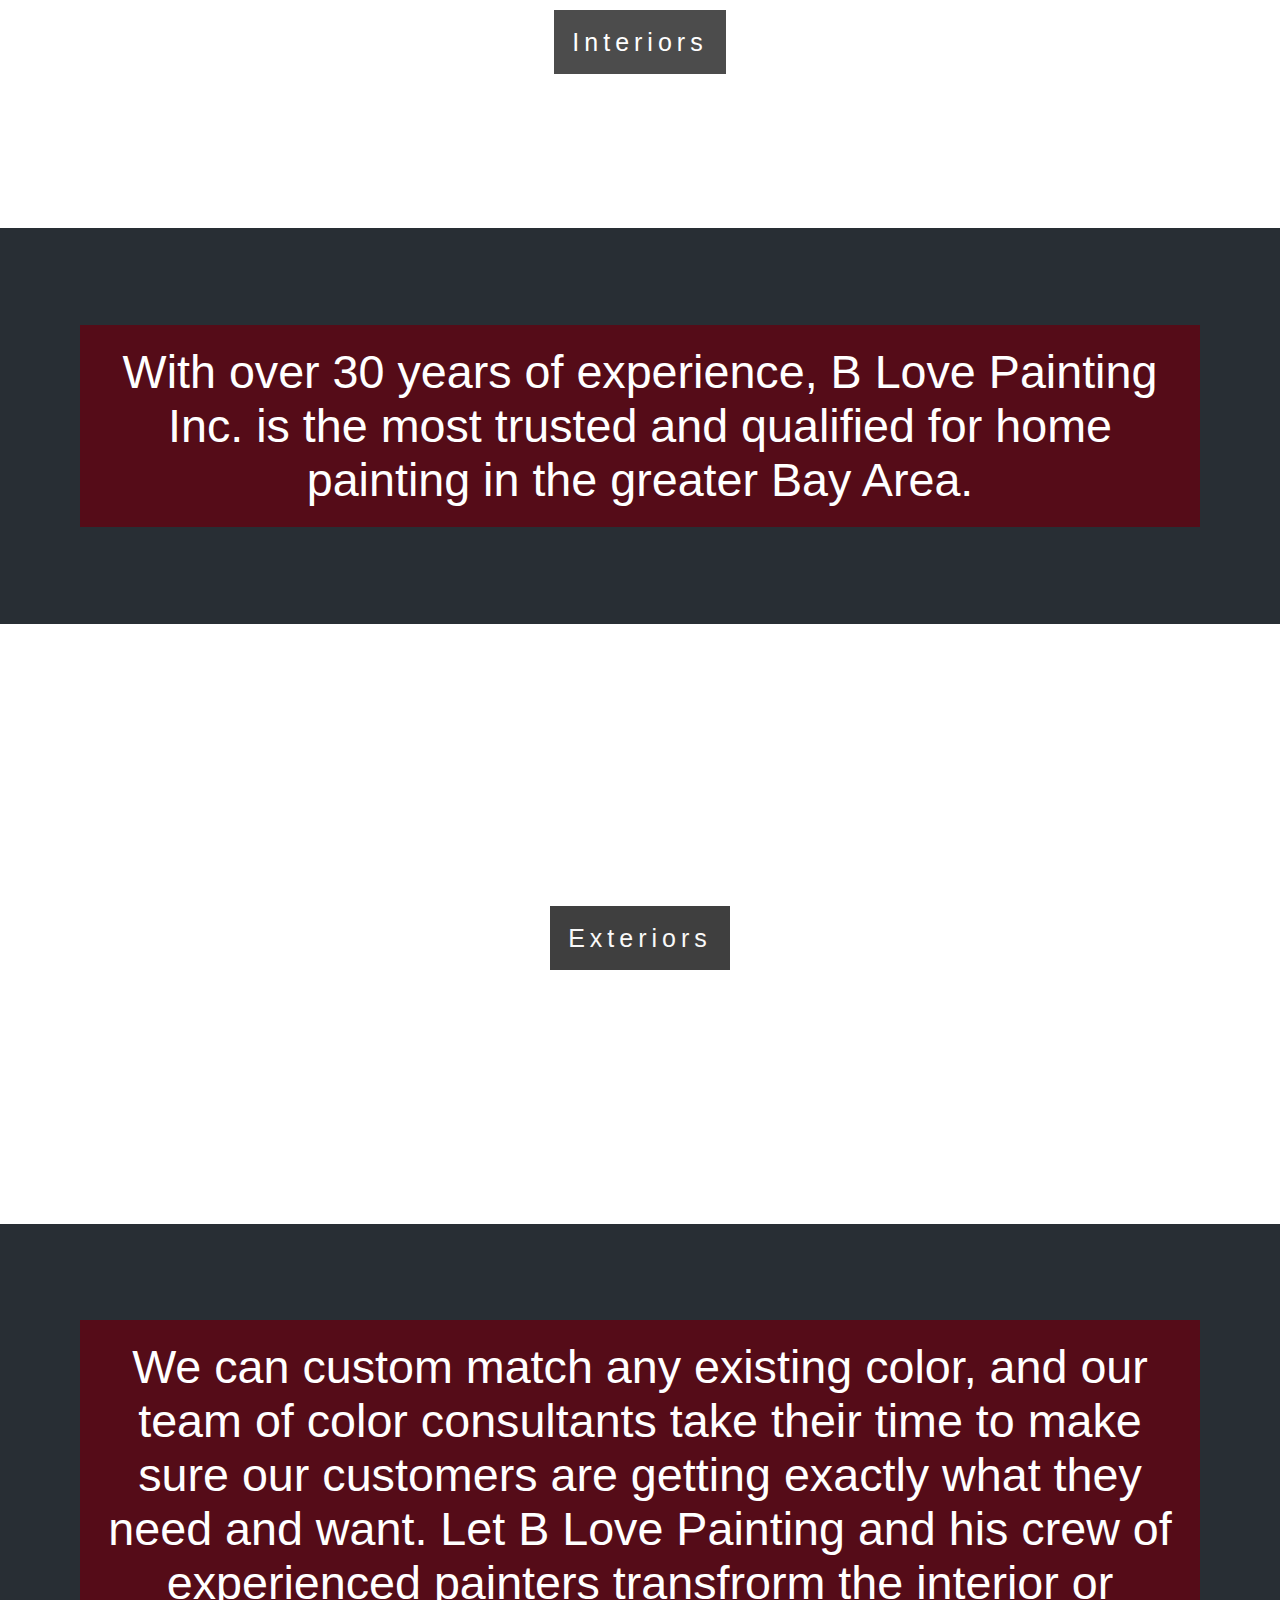
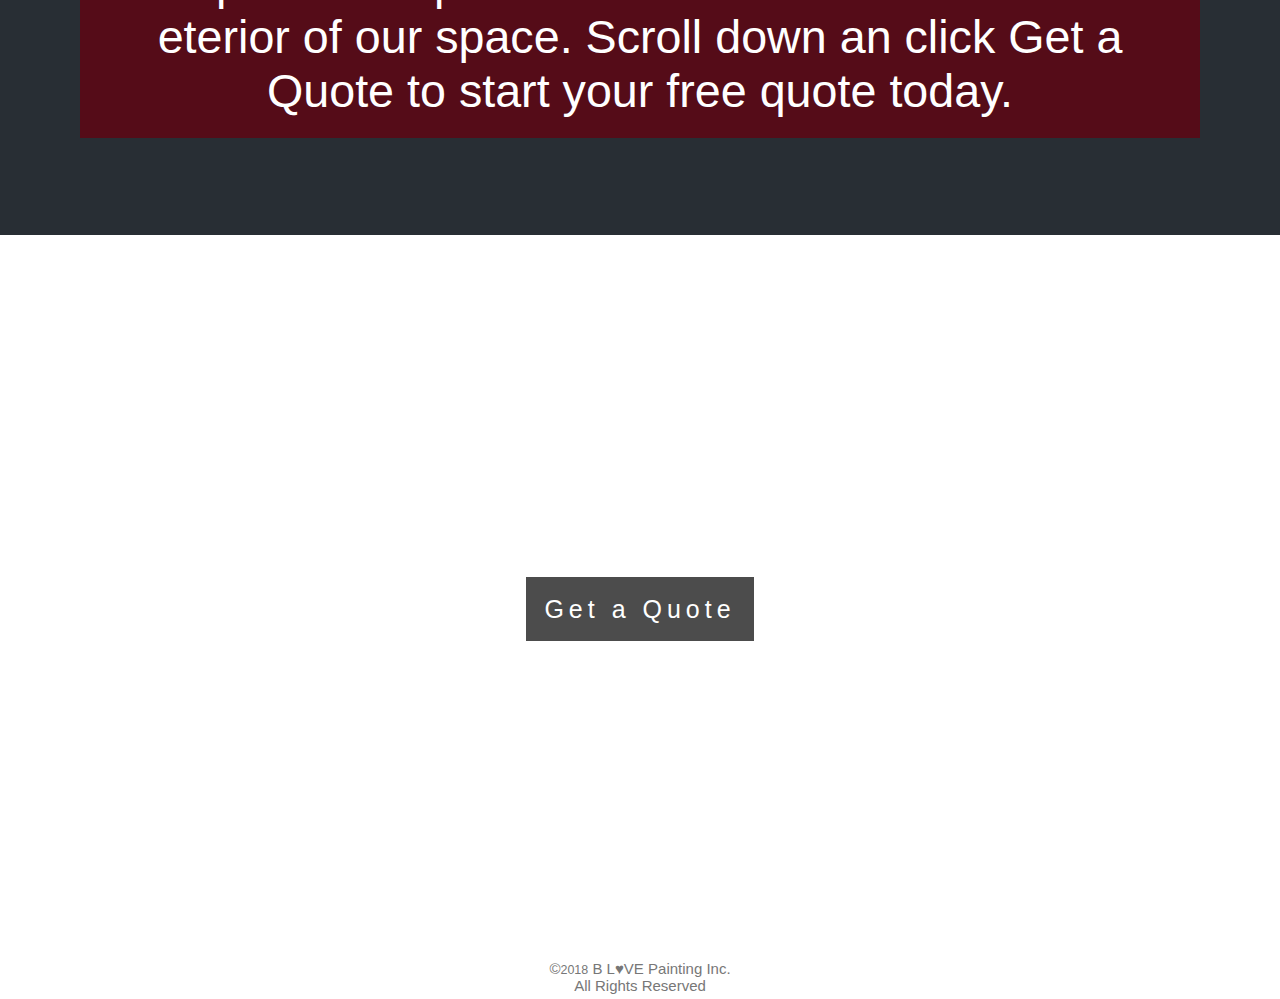
<file: residential_page.html>
<!DOCTYPE html>
<html>
  <head>
    <meta charset="utf-8">
    <title>B Love Painting Inc.</title> 
    <link rel="stylesheet" type="text/css" href="css/style.css">
    <link rel="stylesheet" href="https://cdnjs.cloudflare.com/ajax/libs/font-awesome/4.7.0/css/font-awesome.min.css"> <!--icons-->
    <meta name="viewport" content="width=device-width, initial-scale=1.0"> 
  </head>

  <body>
  	<nav class="mainNav" id="responsiveNav">
			
				<img class="logo" src="images/blove_logo.svg">
				<a href="index.html"><h2>Home</h2></a>
				<a href="industrial_page.html"><h2>Industrial</h2></a>
				<a href="commercial_page.html"><h2>Commercial</h2></a>
				<a href="cabinet_finishing.html"><h2>Cabinet Finishing</h2></a>
				<a href="javascript:void(0);" style="font-style: 20px;" class="icon" onclick="myFunction()">
				&#9776;</a>
			
		</nav>



<div class="res_1">
  <div class="caption">
    <span class="border">Residential</span>
  </div>
</div>

<div style="color: #777;background-color:white;text-align:center;padding:50px 80px;text-align: justify;">
  <h3 style="text-align:center;"><strong>What we do</strong></h3>
  <p> B Love Painting specializes in Interior and Exterior Residential painting. <br>We cover both Interior and Exterior walls and trim. If you are in need of a qucik repaint, looking to remodel, or are in need of an awesome paint crew to carry you through your new construction build;<br> B Love Painting Inc. has the tools and know-how to make your project shine.</p>
</div>

<div class="res_2">
  <div class="caption">
    <span class="border" style="background-color:t#000000;font-size:25px;color: #00000;">Interiors</span>
  </div>
</div>

<div style="position:relative;">
  <div style="color:#ddd;background-color:#282E34;text-align:center;padding:50px 80px;text-align: justify;">
    <p> With over 30 years of experience, B Love Painting Inc. is the most trusted and qualified for home painting in the greater Bay Area.</p>
  </div>
</div>

<div class="res_3">
  <div class="caption">
    <span class="border" style="background-color:#000000;font-size:25px;color: #f7f7f7;">Exteriors</span>
  </div>
</div>

<div style="position:relative;">
  <div style="color:#ddd;background-color:#282E34;text-align:center;padding:50px 80px;text-align: justify;">
    <p>We can custom match any existing color, and our team of color consultants take their time to make sure our customers are getting exactly what they need and want. Let B Love Painting and his crew of experienced painters transfrorm the interior or eterior of our space. Scroll down an click Get a Quote to start your free quote today.</p>
  </div>
</div>

<div class="res_1">
  <div class="caption">
    <span class="border" ><a class="quote" href="googleForm_page.html">Get a Quote </a></span>
  </div>
</div>
 <footer>
   &copy;<small>2018</small> B L&hearts;VE Painting Inc. <br>All Rights Reserved
  </footer>
<script>
function myFunction() {
var x = document.getElementById("responsiveNav");
if (x.className === "mainNav") {
x.className += " responsive";
} else {
x.className = "mainNav";
}
}
</script>

</body>

</html>
</file>
<file: css/style.css>
/* -----MAIN LAYOUT STYLES----- */
			
			/*----- Start of Navigation Box -----*/

			.secondaryInfo{
				background-color: #c4c4c4;
			}


			.mainNav {
				background-color:#002A39;
				position:fixed;
				top: 0;
				width: 100%;
				z-index: 100;
				text-align: center;
				list-style: none; 
			
			}

			 .mainNav a {
			 	color: white;
			 	padding: 10px 16px;
			 	text-decoration: none;
			 	font-size: 15px;
			 	display: inline-block;
			}
			

			.mainNav h2:hover {
				color:orange;
			}

			.mainNav .icon {
				display:none;
				float:right;
			}


			.logo{
				max-height: 85px;
				max-width: 65px;
				margin: 0.5%;
				float:left;
			}

			.logo h2 {
				display: inline;
			}

			.logo .icon{
				display:inline;
			}

			.icon{
				margin-top:4%;
			}
	/*------ END MAIN NAV STYLES -----*/

			h1{
				background-color:#002A39;
				bottom: 0px;
				width: 100%;
				font: 25px "Arial", sans-serif;
				color: white;
				
			}
				
			h2{
				background-color:#002A39;
				width: 100%;
				font-family: "Futura";
				font-size: 25px;
				
			}


			h3 {
  				letter-spacing: 5px;
 				 text-transform: uppercase;
 				 font: 20px "Arial", sans-serif;
  				color: white;
			}

			

			.slideshow-container{
				position:relative;
				width:100%;
				padding-top:90px;
				
			}

			.text_bottomSlide{
					font-size: 25px;
					text-align:center;
				}
			

			.quote{
				color: white;
				font-family: "Arial";
				text-decoration: none;
			}




			.lastLine h2{
				width: 100%;
				position: center;
				background-color:#550C18;
				display: inline;

			}


			p{
				font-family:"Helvetica"; 
				font-size: 35pt;
				position:relative;
				text-align:center;
				background-color: #550C18;
				color:white;
				padding:20px;
			}



			.end p{
				font-family:"Futura"; 
				font-size: 35pt;
				position:relative;
				text-align:center;
				background-color: #002A39;
				color:black;
				padding:20px;
			}

			iframe{
				position: center;
  				width: 100%;
  				padding: 10px;
			}
			.button{
  				border: none;
				color: black;
				padding: 15px 32px;
				text-align: center;
				text-decoration: none;
				display: inline-block;
				font-size: 16px;
				margin: 4px 2px;
				size: 30px;
				cursor: pointer;

			}


				
		

			ul{
				display: inline-block;
				text-align: left;
				padding: 90px;
  				font-size: 15px;

			}


			.socialIcon{
				margin-left: 1px;
				height: 30px;
				width: 30px;
				size:30px;

			}

			.main_quote{ 
				text-align:center;
				background-color:#002A39;
				color:orange;
				position:relative;
				margin: 35%;
				padding:5px;
				font-size: 48pt;
				text-decoration:none;
				width:100%;

			}

			.licenseNumber{
			    	color:orange;
			    	padding:5px;
			    	text-align: center;
			    	font-family:"Arial";
			    	font-size: 25px;
			    	background-color:#002A39;
			    	margin:10px;
			    }



		
	
			.main_quote:hover {
				color:white;
				font-size:24pt;
			}



			footer{
				text-align:center;
				padding:5px;

			}

			
	/*----- controls for repsonsive slide ------*/
			
			@media screen and (max-width: 600px) {
				.mainNav a{display: none;}
				.mainNav a.icon {
					float: right;
					display: block;

				}
				
			}
			/* controls for hamburger dropdown */
			@media screen and (max-width: 600px) {
				.mainNav.responsive {position:relative;}
				.mainNav.responsive .icon {
					position:absolute;
					right:0;
					top:0;
				  }
				.mainNav.responsive a {
					float: none;
					display: block;
					text-align: left;
					margin-left:20%;
					

				  }

				h1{
				background-color:#002A39;
				bottom: 0px;
				width: 100%;
				font: 15px "Arial", sans-serif;
				color: white;
				padding:5px;
				}  
				
				h2{
					font-size:15px;
					
				  }

				.text_bottomSlide{
					font-size: 15px;
					text-align:center;
				}

				.socialIcon{
					max-height: 40px;
				}

				.main_quote{ 
					text-align:center;
					background-color:#002A39;
					color:orange;
					position:relative;
					margin:26%;
					padding:5px;
					font-size: 24pt;
					text-decoration:none;

			}

				.licenseNumber{
			    	color:orange;
			    	padding:5px;
			    	text-align: center;
			    	font-family:"Arial";
			    	font-size: 25px;
			    }


			    .dot{
			   		height:5px;
			    }
			    
				p{
					font-size:20px;
			      }

				}

			/* controls for repsonsive slide */
			@media screen and (max-width: 900px) {
				.mainNav a{display: none;}
				.mainNav a.icon {
					float: right;
					display: block;
				}
			
				
			}
			/* controls for hamburger dropdown */
			@media screen and (max-width: 900px) {
				.mainNav.responsive {position:relative;}
				.mainNav.responsive .icon {
					position:absolute;
					right:0;
					top:0;
				  }
				

				  .mainNav.responsive a {
					float: none;
					display: block;
					text-align: left;
					margin-left:20%;
					position:sticky;


			  }

				h1{
				background-color:#002A39;
				bottom: 0px;
				width: 100%;
				font: 15px "Arial", sans-serif;
				color: white;
				padding:5px;
				}  
				
				h2{
					font-size:15px;
					
				  }

				.text_bottomSlide{
					font-size: 15px;
					text-align:center;
				}

				.socialIcon{
					max-height: 40px;
				}

				.main_quote{ 
					text-align:center;
					background-color:#002A39;
					color:orange;
					position:relative;
					margin:26%;
					padding:5px;
					font-size: 24pt;
					text-decoration:none;

				}

				.licenseNumber{
			    	color:orange;
			    	padding:5px;
			    	text-align: center;
			    	font-family:"Arial";
			    	font-size: 25px;
			    }


			    .dot{
			   		height:5px;
			    }
			    
				p{
					font-size:20px;
			      }

			    footer{
				text-align:center;
				padding:5px;
				font-size: 10px;

			}


				}

			

				/* End Of Navigation Button*/

/*START OF PARALLAX CODE*/
body, html {
height: 100%; 
  margin: 0;
  font: 15px "Lato", sans-serif;
  color: #777;
}

.res_1, .res_2, .res_3 {
  position: relative;
  opacity: 1; 
  background-position: center;
  background-size: cover;
  background-attachment: fixed;
  
}

.res_1 {
  background-image: url("../images/residential.jpg");
  min-height: 80%;
}

.res_2 {
  background-image: url("../images/redDoor.jpg");
  min-height: 400px;
}

.res_3 {
  background-image: url("../images/interior.jpg");
  min-height: 600px;
}

@media screen and (max-width: 600px) {
	.res_1, .res_2, .res_3 {
  			position: relative;
  			opacity: 1; 
  			background-position: center;
  			background-size: cover;
  			background-attachment: scroll;

}
}

@media screen and (max-width: 900px) {
	.res_1, .res_2, .res_3 {
  			position: relative;
  			opacity: 1; 
  			background-position: center;
  			background-size: cover;
  			background-attachment: scroll;

}
}
/* Start commercial Parallax Content */

.com_1, .com_2, .com_3 {
  position: relative;
  width:;
  opacity: 1; 
  background-position: center;
  background-size: cover;
  background-attachment: fixed;
  }

.com_1 {
  background-image: url("../images/commercial_main.jpg");
  min-height: 90%;
}

.com_2 {
  background-image: url("../images/commercial_spray.jpg");
  min-height: 400px;
}

.com_3 {
  background-image: url("../images/commercial_exterior.jpg");
  min-height: 600px;
}


@media screen and (max-width: 600px) {
	.com_1, .com_2, .com_3 {
  			position: relative;
  			opacity: 1; 
  			background-position: center;
  			background-size: cover;
  			background-attachment: scroll;
}
}

@media screen and (max-width: 900px) {
	.com_1, .com_2, .com_3 {
  			position: relative;
  			opacity: 1; 
  			background-position: center;
  			background-size: cover;
  			background-attachment: scroll;
}
}

/* End Commercial Parallax Content */


/* Start Industrial Parallax Content */

.ind_1, .ind_2, .ind_3 {
  position: relative;
  opacity: 1; 
  background-position: center;
  background-size: cover;
  background-attachment: fixed;
  }

.ind_1 {
  background-image: url("../images/spray_safety.png");
  min-height: 90%;
}

.ind_2 {
  background-image: url("../images/industrial_scissor.jpg");
  min-height: 400px;
}

.ind_3 {
  background-image: url("../images/industrial.png");
  min-height: 600px;
}

@media screen and (max-width: 600px) {
	.ind_1, .ind_2, .ind_3 {
  			position: relative;
  			opacity: 1; 
  			background-position: center;
  			background-size: cover;
  			background-attachment: scroll;

}
}

@media screen and (max-width: 900px) {
	.ind_1, .ind_2, .ind_3 {
  			position: relative;
  			opacity: 1; 
  			background-position: center;
  			background-size: cover;
  			background-attachment: scroll;
}
}



/* End Industrial Parallax Content */

/* Start Cabinet Parallax Content*/
.cab_1, .cab_2, .cab_3 {
  position: relative;
  opacity: 1; 
  background-position: center;
  background-size: cover;
  background-attachment: fixed;
  
}

.cab_1 {
  background-image: url("../images/cabinets_booth.jpg");
  min-height: 90%;
}

.cab_2 {
  background-image: url("../images/white_spaceCab1.jpg");
  min-height: 400px;
}

.cab_3 {
  background-image: url("../images/white_spaceCab2.jpg");
  min-height: 600px;
}
@media screen and (max-width: 600px) {
	.cab_1, .cab_2, .cab_3 {
  			position: relative;
  			opacity: 1; 
  			background-position: center;
  			background-size: cover;
  			background-attachment: scroll;

}
}
@media screen and (max-width: 900px) {
	.cab_1, .cab_2, .cab_3 {
  			position: relative;
  			opacity: 1; 
  			background-position: center;
  			background-size: cover;
  			background-attachment: scroll;

}
}

  /* End Cabinet Parallax Content*/
 
.caption {
  position: absolute;
  left: 0;
  top: 50%;
  width: 100%;
  text-align: center;
  color: #fff;
  opacity:.75;
 
}

.caption span.border {
  background-color: #111;
  color: #ffff;
  padding: 18px;
  font-size: 25px;
  letter-spacing: 5px;
  
}


h3 {
  letter-spacing: 5px;
  text-transform: uppercase;
  font: 20px "Lato", sans-serif;
  color: #111;
}
/*ENDOF PARALLAX CODE*/





/* HOME PAGE STYLINGS */

* {box-sizing: border-box} 							/*Start of Slideshow Box*/
body {font-family: Verdana, sans-serif; margin:0}
.mySlides {display: none}
img {vertical-align: middle;}

/* Slideshow container */
.slideshow-container {
  max-width: 100%;
  position: relative;
  margin: auto;
}

/* Next & previous buttons */
.prev, .next {
  cursor: pointer;
  position: absolute;
  top: 50%;
  width: auto;
  padding: 16px;
  margin-top: -22px;
  color: white;
  font-weight: bold;
  font-size: 18px;
  transition: 0.6s ease;
  border-radius: 0 3px 3px 0;
  user-select: none;
}

/* Position the "next button" to the right */
.next {
  right: 0;
  border-radius: 3px 0 0 3px;
}

/* On hover, add a black background color with a little bit see-through */
.prev:hover, .next:hover {
  background-color: rgba(0,0,0,0.8);
}

/* Caption text */
.text {
  color: #000000;
  font-size: 20px;
  padding: 8px 12px;
  position: absolute;
  bottom: 8px;
  width: 100%;
  text-align: center;
}

/* Number text (1/3 etc) */
.numbertext {
  color: #f2f2f2;
  font-size: 12px;
  padding: 8px 12px;
  position: absolute;
  top: 0;
}

/* The dots/bullets/indicators */
.dot {
  cursor: pointer;
  height: 15px;
  width: 15px;
  margin: 0 2px;
  background-color: #bbb;
  border-radius: 50%;
  display: inline-block;
  transition: background-color 0.6s ease;
}

.active, .dot:hover {
  background-color: #717171;
}

/* Fading animation */
.fade {
  -webkit-animation-name: fade;
  -webkit-animation-duration: 1.5s;
  animation-name: fade;
  animation-duration: 1.5s;
}

@-webkit-keyframes fade {
  from {opacity: .4} 
  to {opacity: 1}
}

@keyframes fade {
  from {opacity: .4} 
  to {opacity: 1}
}
			
/* On smaller screens, decrease text size */
@media only screen and (max-width: 600px) {
  .prev, .next,.text {
  	font-size: 20px;	
 }

 .prev, .next{
   cursor: pointer;
  position: absolute;
  top: 50%;
  width: auto;
  padding: 6px;
  margin-top: -5px;
  color: white;
  font-weight: bold;
  font-size: 18px;
  transition: 0.6s ease;
  border-radius: 0 3px 3px 0;
  user-select: none;				
}
}
  /*END of Slideshow Box*/
</file>
